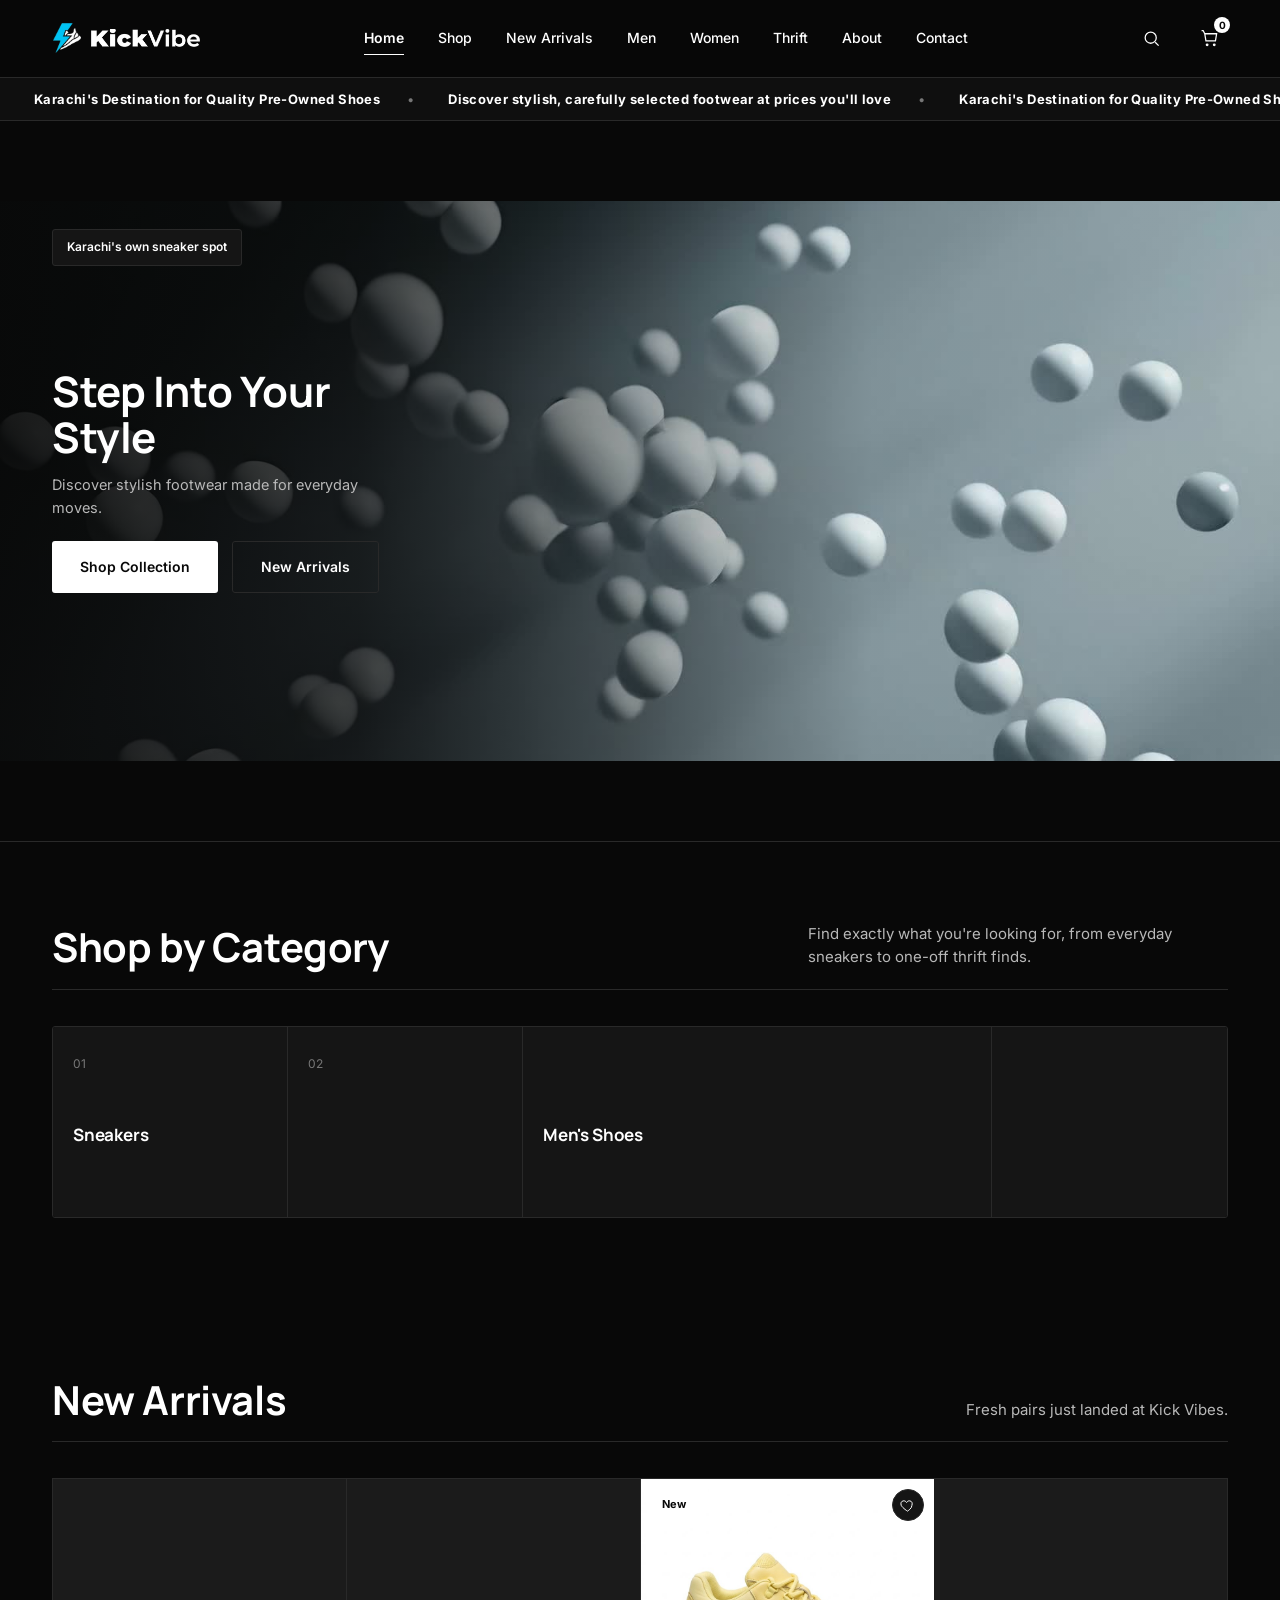
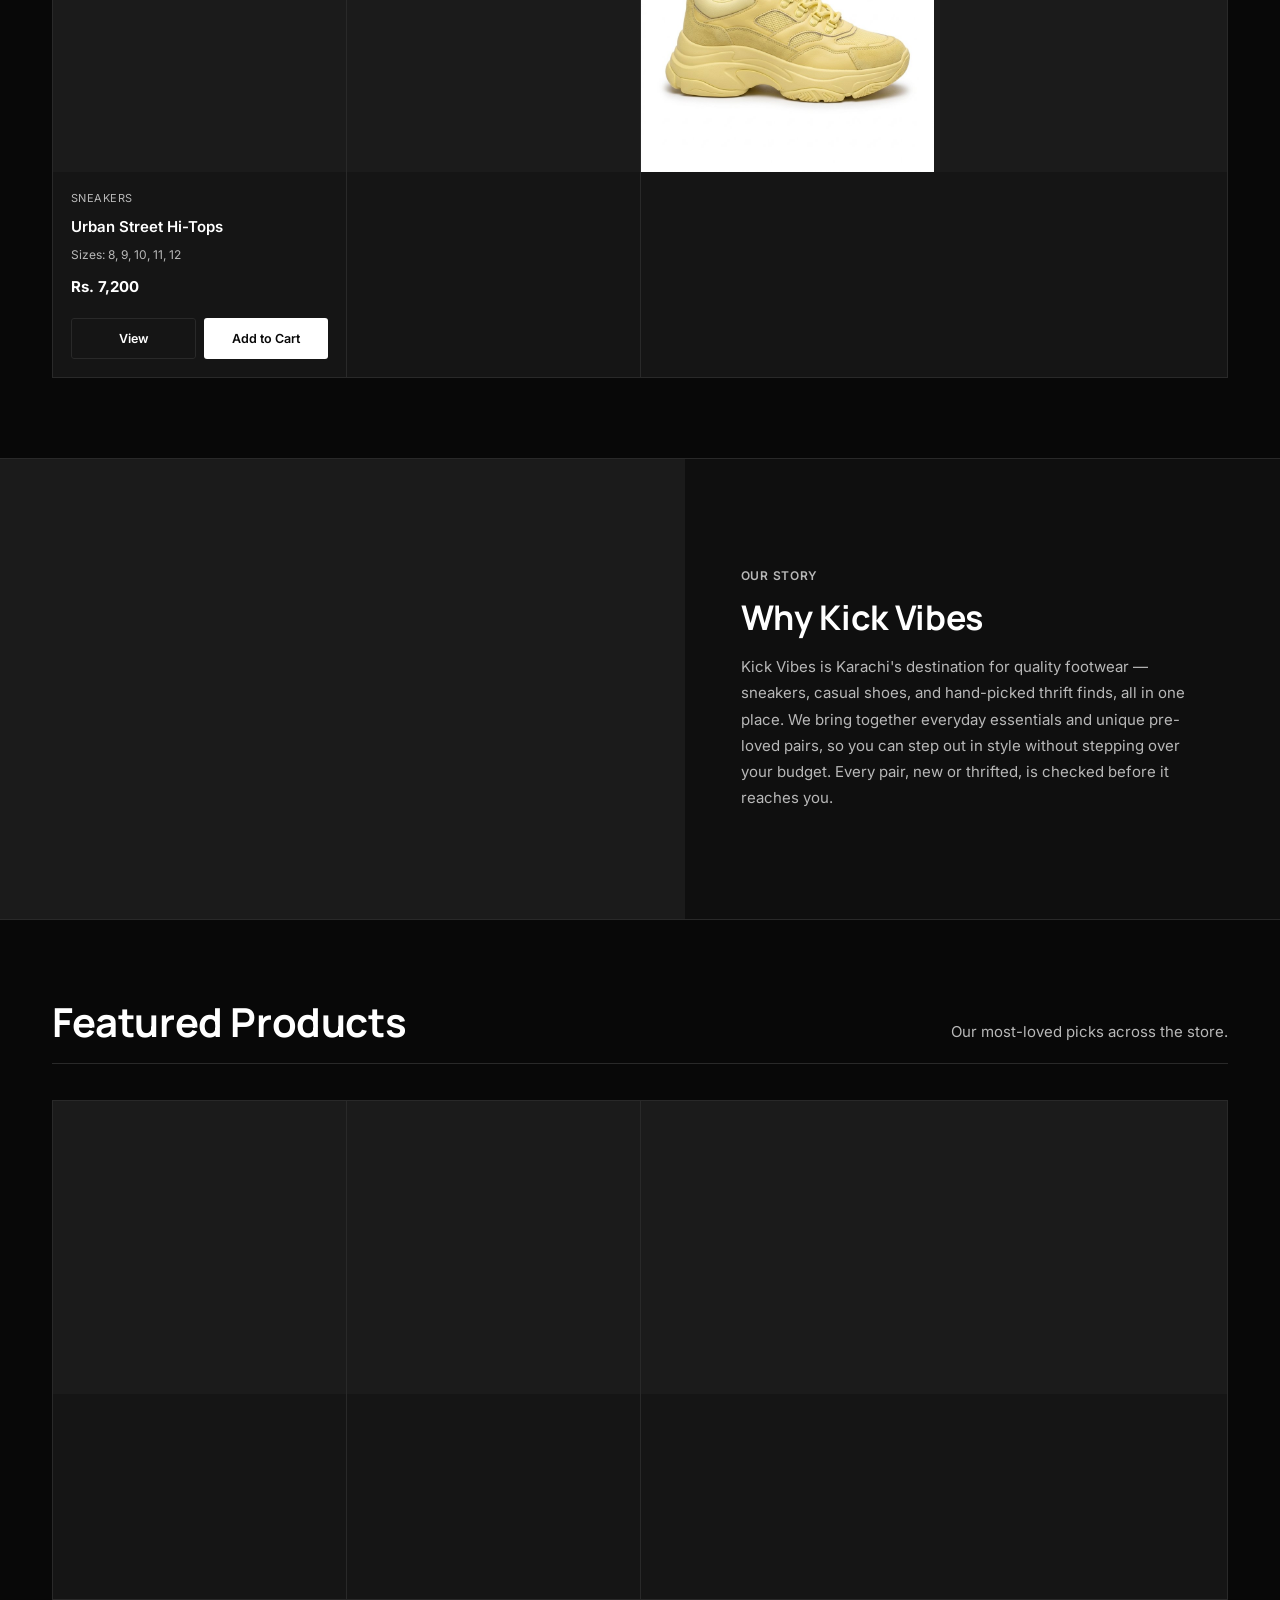
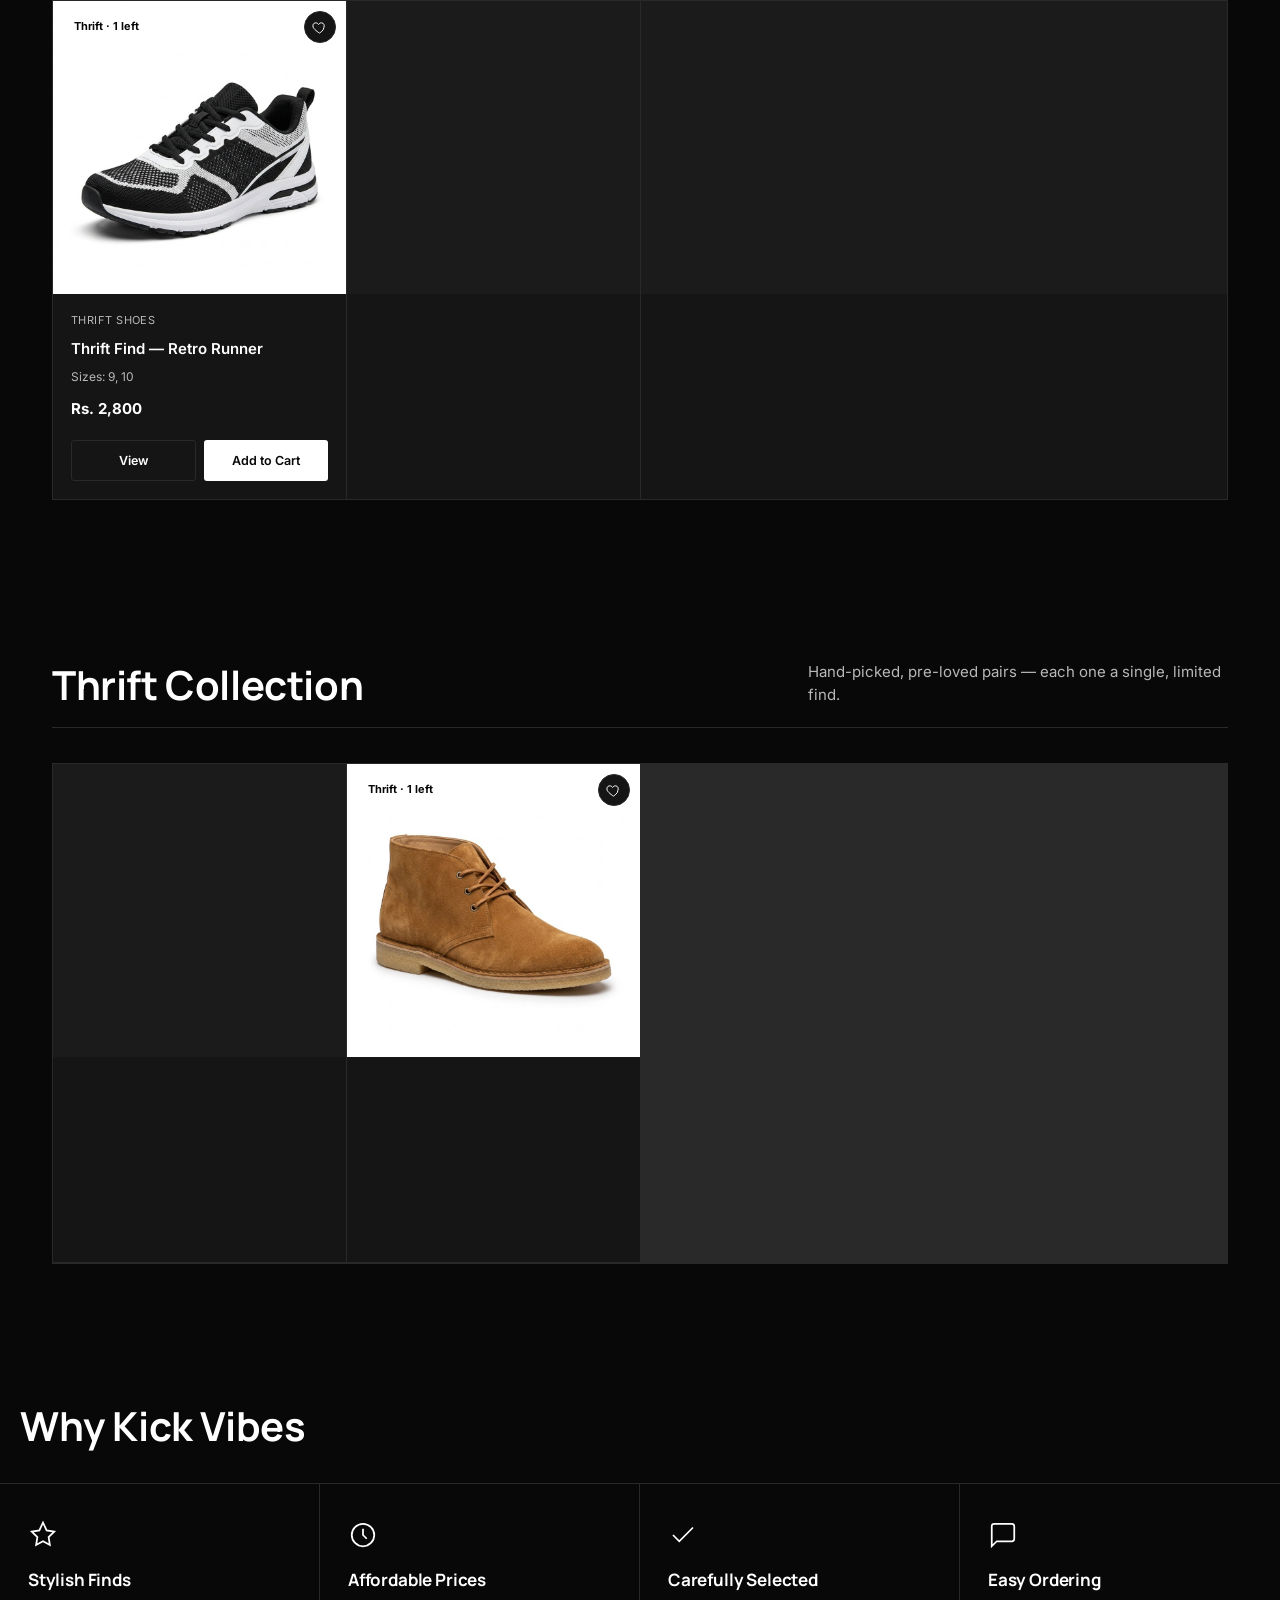
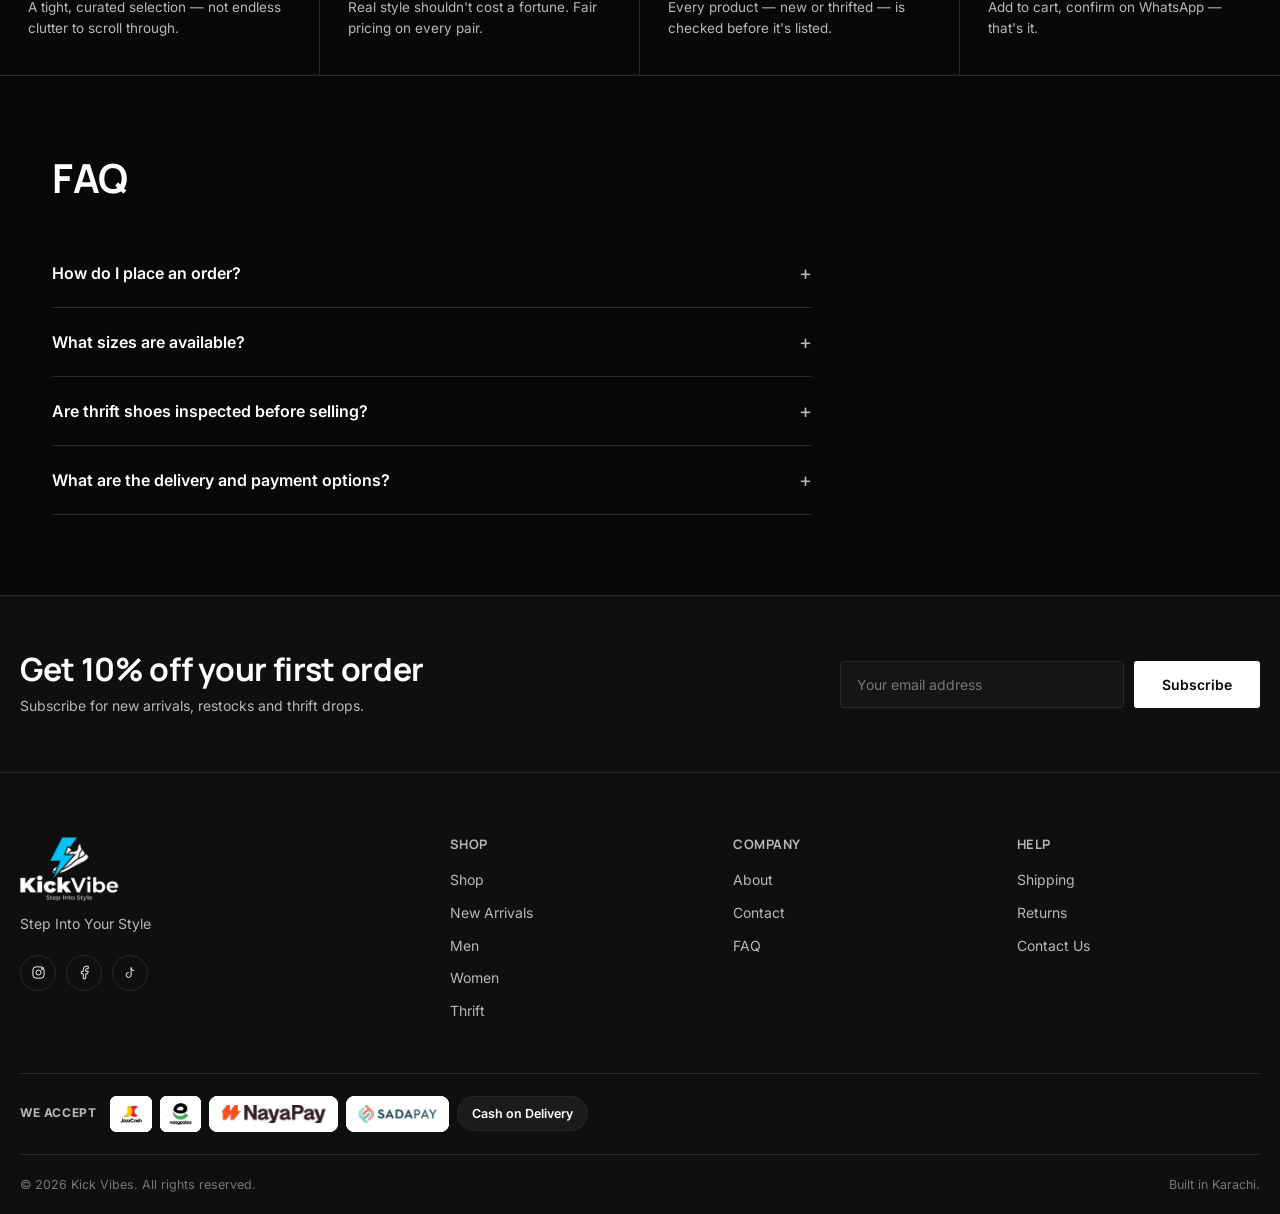
<file: index.html>
<!DOCTYPE html>
<html lang="en">
<head>
<meta charset="UTF-8">
<meta name="viewport" content="width=device-width, initial-scale=1.0">
<title>Kick Vibes — Step Into Your Style</title>
<meta name="description" content="Kick Vibes — sneakers, casual shoes, men's & women's footwear and hand-picked thrift finds.">
<link rel="icon" href="logo-icon.png" type="image/png">
<meta property="og:type" content="website">
<meta property="og:title" content="Kick Vibes — Step Into Your Style">
<meta property="og:description" content="Kick Vibes — sneakers, casual shoes, men's, women's & thrift footwear store in Karachi.">
<meta property="og:image" content="https://kickvibe.pages.dev/og-image.jpg">
<meta property="og:url" content="https://kickvibe.pages.dev/index.html">
<meta name="twitter:card" content="summary_large_image">
<meta name="twitter:title" content="Kick Vibes — Step Into Your Style">
<meta name="twitter:description" content="Kick Vibes — sneakers, casual shoes, men's, women's & thrift footwear store in Karachi.">
<meta name="twitter:image" content="https://kickvibe.pages.dev/og-image.jpg">
<link rel="stylesheet" href="style.css?v=3">
</head>
<body>

<!-- ============ HEADER ============ -->
<header class="site-header">
  <div class="wrap header-inner">
    <a href="index.html" class="logo"><img src="logo-icon.png" alt="Kick Vibe" class="logo-img"><img src="wordmark.png" alt="KickVibe" class="wordmark-img"></a>
    <nav class="main-nav">
      <a href="index.html" class="active">Home</a>
      <a href="shop.html">Shop</a>
      <a href="shop.html?category=New Arrivals">New Arrivals</a>
      <a href="shop.html?category=Men's Shoes">Men</a>
      <a href="shop.html?category=Women's Shoes">Women</a>
      <a href="shop.html?category=Thrift Shoes">Thrift</a>
      <a href="about.html">About</a>
      <a href="contact.html">Contact</a>
    </nav>
    <div class="header-actions">
      <button class="icon-btn" id="searchIcon" aria-label="Search">
        <svg viewBox="0 0 24 24"><circle cx="11" cy="11" r="7"/><line x1="21" y1="21" x2="16.65" y2="16.65"/></svg>
      </button>
      <button class="icon-btn" id="cartIcon" aria-label="Cart">
        <svg viewBox="0 0 24 24"><path d="M6 6h15l-1.5 9h-12z"/><circle cx="9" cy="20" r="1"/><circle cx="18" cy="20" r="1"/><path d="M6 6L4 2H2"/></svg>
        <span class="cart-count">0</span>
      </button>
      <button class="hamburger" id="hamburger" aria-label="Menu"><span></span></button>
    </div>
  </div>
  <div class="search-panel" id="searchPanel">
    <div class="wrap search-panel-inner">
      <input type="text" id="headerSearchInput" placeholder="Search sneakers, casual shoes...">
    </div>
  </div>
</header>

<div class="mobile-nav" id="mobileNav">
  <ul>
    <li><a href="index.html">Home</a></li>
    <li><a href="shop.html">Shop</a></li>
    <li><a href="shop.html?category=New Arrivals">New Arrivals</a></li>
    <li><a href="shop.html?category=Men's Shoes">Men</a></li>
    <li><a href="shop.html?category=Women's Shoes">Women</a></li>
    <li><a href="shop.html?category=Thrift Shoes">Thrift</a></li>
    <li><a href="about.html">About</a></li>
    <li><a href="contact.html">Contact</a></li>
  </ul>
</div>

<!-- ============ PROMO TICKER ============ -->
<div class="promo-ticker">
  <div class="promo-ticker-track">
    <span>Karachi's Destination for Quality Pre-Owned Shoes</span>
    <span>Discover stylish, carefully selected footwear at prices you'll love</span>
    <span>Karachi's Destination for Quality Pre-Owned Shoes</span>
    <span>Discover stylish, carefully selected footwear at prices you'll love</span>
    <span>Karachi's Destination for Quality Pre-Owned Shoes</span>
    <span>Discover stylish, carefully selected footwear at prices you'll love</span>
    <span>Karachi's Destination for Quality Pre-Owned Shoes</span>
    <span>Discover stylish, carefully selected footwear at prices you'll love</span>
    <span>Karachi's Destination for Quality Pre-Owned Shoes</span>
    <span>Discover stylish, carefully selected footwear at prices you'll love</span>
    <span>Karachi's Destination for Quality Pre-Owned Shoes</span>
    <span>Discover stylish, carefully selected footwear at prices you'll love</span>
  </div>
</div>

<!-- ============ HERO ============ -->
<section class="hero">
  <div class="hero-full">
    <!-- REPLACE_ME: swap with your own product video once ready -->
    <video class="hero-video" autoplay muted playsinline poster="hero-video-poster.jpg">
      <source src="hero-video.mp4" type="video/mp4">
    </video>
    <div class="hero-fade"></div>
    <div class="wrap hero-overlay-inner">
      <span class="hero-tag">Karachi's own sneaker spot</span>
      <div class="hero-copy">
        <h1>Step Into Your Style</h1>
        <p class="lead">Discover stylish footwear made for everyday moves.</p>
        <div class="hero-actions">
          <a href="shop.html" class="btn btn-primary">Shop Collection</a>
          <a href="shop.html?category=New Arrivals" class="btn btn-outline">New Arrivals</a>
        </div>
      </div>
    </div>
  </div>
</section>

<!-- ============ SHOP BY CATEGORY ============ -->
<section>
  <div class="wrap">
    <div class="section-head">
      <h2>Shop by Category</h2>
      <p>Find exactly what you're looking for, from everyday sneakers to one-off thrift finds.</p>
    </div>
    <div class="cat-grid">
      <a class="cat-card" href="shop.html?category=Sneakers">
        <span class="cat-num">01</span>
        <h3>Sneakers</h3>
        <span class="cat-arrow">↗</span>
      </a>
      <a class="cat-card" href="shop.html?category=Casual Shoes">
        <span class="cat-num">02</span>
        <h3>Casual Shoes</h3>
        <span class="cat-arrow">↗</span>
      </a>
      <a class="cat-card" href="shop.html?category=Men's Shoes">
        <span class="cat-num">03</span>
        <h3>Men's Shoes</h3>
        <span class="cat-arrow">↗</span>
      </a>
      <a class="cat-card" href="shop.html?category=Women's Shoes">
        <span class="cat-num">04</span>
        <h3>Women's Shoes</h3>
        <span class="cat-arrow">↗</span>
      </a>
      <a class="cat-card" href="shop.html?category=Thrift Shoes">
        <span class="cat-num">05</span>
        <h3>Thrift Shoes</h3>
        <span class="cat-arrow">↗</span>
      </a>
    </div>
  </div>
</section>

<!-- ============ NEW ARRIVALS ============ -->
<section>
  <div class="wrap">
    <div class="section-head">
      <h2>New Arrivals</h2>
      <p>Fresh pairs just landed at Kick Vibes.</p>
    </div>
    <div class="product-grid" id="newArrivalsGrid"></div>
  </div>
</section>

<!-- ============ INTRO VIDEO BANNER ============ -->
<section class="intro-banner">
  <div class="intro-banner-grid">
    <div class="intro-banner-media">
      <video autoplay muted loop playsinline>
        <source src="intro-video.mp4" type="video/mp4">
      </video>
    </div>
    <div class="intro-banner-box">
      <span class="tag">Our Story</span>
      <h2>Why Kick Vibes</h2>
      <p>Kick Vibes is Karachi's destination for quality footwear — sneakers, casual shoes, and hand-picked thrift finds, all in one place. We bring together everyday essentials and unique pre-loved pairs, so you can step out in style without stepping over your budget. Every pair, new or thrifted, is checked before it reaches you.</p>
    </div>
  </div>
</section>

<!-- ============ FEATURED PRODUCTS ============ -->
<section>
  <div class="wrap">
    <div class="section-head">
      <h2>Featured Products</h2>
      <p>Our most-loved picks across the store.</p>
    </div>
    <div class="product-grid" id="featuredGrid"></div>
  </div>
</section>

<!-- ============ THRIFT COLLECTION ============ -->
<section>
  <div class="wrap">
    <div class="section-head">
      <h2>Thrift Collection</h2>
      <p>Hand-picked, pre-loved pairs — each one a single, limited find.</p>
    </div>
    <div class="product-grid" id="thriftGrid"></div>
  </div>
</section>

<!-- ============ WHY KICK VIBES ============ -->
<section style="padding:0;">
  <div class="wrap" style="padding:0;">
    <div class="section-head wrap" style="border-bottom:none;padding:60px 0 0;">
      <h2>Why Kick Vibes</h2>
    </div>
  </div>
  <div class="features">
    <div class="feature">
      <svg class="feature-icon" viewBox="0 0 24 24"><path d="M12 2l2.9 6.3L21 9.3l-4.5 4.4 1 6.3L12 17l-5.5 3 1-6.3L3 9.3l6.1-1z"/></svg>
      <h3>Stylish Finds</h3>
      <p>A tight, curated selection — not endless clutter to scroll through.</p>
    </div>
    <div class="feature">
      <svg class="feature-icon" viewBox="0 0 24 24"><circle cx="12" cy="12" r="9"/><path d="M12 7v5l3 3"/></svg>
      <h3>Affordable Prices</h3>
      <p>Real style shouldn't cost a fortune. Fair pricing on every pair.</p>
    </div>
    <div class="feature">
      <svg class="feature-icon" viewBox="0 0 24 24"><path d="M20 6L9 17l-5-5"/></svg>
      <h3>Carefully Selected</h3>
      <p>Every product — new or thrifted — is checked before it's listed.</p>
    </div>
    <div class="feature">
      <svg class="feature-icon" viewBox="0 0 24 24"><path d="M21 15a2 2 0 01-2 2H7l-4 4V5a2 2 0 012-2h14a2 2 0 012 2z"/></svg>
      <h3>Easy Ordering</h3>
      <p>Add to cart, confirm on WhatsApp — that's it.</p>
    </div>
  </div>
</section>

<!-- ============ FAQ ============ -->
<section>
  <div class="wrap">
    <div class="section-head" style="border-bottom:none;margin-bottom:20px;">
      <h2>FAQ</h2>
    </div>
    <div class="faq-list">
      <div class="faq-item">
        <button class="faq-q">How do I place an order? <span class="plus">+</span></button>
        <div class="faq-a"><p>Add your chosen items to the cart, then tap "Order on WhatsApp" — your order details are sent to us automatically to confirm and arrange delivery.</p></div>
      </div>
      <div class="faq-item">
        <button class="faq-q">What sizes are available? <span class="plus">+</span></button>
        <div class="faq-a"><p>Each product page lists the exact sizes currently in stock for that pair. Thrift items are one-off, so sizing is limited to what's shown.</p></div>
      </div>
      <div class="faq-item">
        <button class="faq-q">Are thrift shoes inspected before selling? <span class="plus">+</span></button>
        <div class="faq-a"><p>Yes — every thrift pair is checked for condition and cleaned before it's listed on the site.</p></div>
      </div>
      <div class="faq-item">
        <button class="faq-q">What are the delivery and payment options? <span class="plus">+</span></button>
        <div class="faq-a"><p>Delivery and payment details are confirmed directly over WhatsApp once you place your order. <!-- REPLACE_ME: add your real shipping/payment policy here --></p></div>
      </div>
    </div>
  </div>
</section>

<!-- ============ NEWSLETTER ============ -->
<section class="newsletter" style="padding:0;">
  <div class="wrap newsletter-inner">
    <div>
      <h2>Get 10% off your first order</h2>
      <p>Subscribe for new arrivals, restocks and thrift drops.</p>
    </div>
    <form class="newsletter-form" id="newsletterForm">
      <input type="email" placeholder="Your email address" required>
      <button type="submit" class="btn btn-primary">Subscribe</button>
    </form>
  </div>
</section>

<!-- ============ FOOTER ============ -->
<footer class="site-footer">
  <div class="wrap footer-grid">
    <div class="footer-brand">
      <div class="logo"><img src="logo.png" alt="Kick Vibe" class="footer-logo-img"></div>
      <p class="tag">Step Into Your Style</p>
      <div class="footer-social">
        <a href="https://www.instagram.com/kickvibes.pk/?hl=en" target="_blank" aria-label="Instagram"><svg viewBox="0 0 24 24"><rect x="3" y="3" width="18" height="18" rx="5"/><circle cx="12" cy="12" r="4"/><circle cx="17.5" cy="6.5" r="1"/></svg></a>
        <a href="https://www.facebook.com/KickVibePK/" target="_blank" aria-label="Facebook"><svg viewBox="0 0 24 24"><path d="M18 2h-3a5 5 0 00-5 5v3H7v4h3v8h4v-8h3l1-4h-4V7a1 1 0 011-1h3z"/></svg></a>
        <a href="https://tiktok.com/@kickvibe.pk" target="_blank" aria-label="TikTok"><svg viewBox="0 0 24 24"><path d="M9 12a4 4 0 104 4V4a5 5 0 005 5"/></svg></a>
      </div>
    </div>
    <div class="footer-col">
      <h4>Shop</h4>
      <ul>
        <li><a href="shop.html">Shop</a></li>
        <li><a href="shop.html?category=New Arrivals">New Arrivals</a></li>
        <li><a href="shop.html?category=Men's Shoes">Men</a></li>
        <li><a href="shop.html?category=Women's Shoes">Women</a></li>
        <li><a href="shop.html?category=Thrift Shoes">Thrift</a></li>
      </ul>
    </div>
    <div class="footer-col">
      <h4>Company</h4>
      <ul>
        <li><a href="about.html">About</a></li>
        <li><a href="contact.html">Contact</a></li>
        <li><a href="index.html#faq">FAQ</a></li>
      </ul>
    </div>
    <div class="footer-col">
      <h4>Help</h4>
      <ul>
        <li><a href="contact.html">Shipping</a></li>
        <li><a href="contact.html">Returns</a></li>
        <li><a href="contact.html">Contact Us</a></li>
      </ul>
    </div>
  </div>
  <div class="wrap payment-methods">
    <span class="payment-methods-label">We Accept</span>
    <div class="payment-badges">
      <img src="pay-jazzcash.png" alt="JazzCash" class="payment-badge-img">
      <img src="pay-easypaisa.png" alt="Easypaisa" class="payment-badge-img">
      <img src="pay-nayapay.png" alt="NayaPay" class="payment-badge-img">
      <img src="pay-sadapay.png" alt="SadaPay" class="payment-badge-img">
      <span class="payment-badge">Cash on Delivery</span>
    </div>
  </div>
  <div class="wrap footer-bottom">
    <span>© 2026 Kick Vibes. All rights reserved.</span>
    <span>Built in Karachi.</span>
  </div>
</footer>

<!-- ============ CART DRAWER ============ -->
<div class="overlay" id="cartOverlay"></div>
<div class="cart-drawer" id="cartDrawer">
  <div class="cart-head">
    <h3>Your Cart (<span id="cartItemCount">0</span>)</h3>
    <button class="cart-close" id="cartCloseBtn">&times;</button>
  </div>
  <div class="cart-items" id="cartItems"></div>
  <div class="cart-foot">
    <div class="cart-subtotal-row"><span>Subtotal</span><strong id="cartSubtotal">Rs. 0</strong></div>
    <a href="#" id="cartWhatsappBtn" target="_blank" class="btn btn-primary btn-block">Order on WhatsApp</a>
    <button class="btn btn-outline btn-block" style="margin-top:10px;" id="continueShoppingBtn" onclick="closeCart()">Continue Shopping</button>
  </div>
</div>

<div class="toast" id="toast"></div>

<script src="script.js"></script>
</body>
</html>
</file>
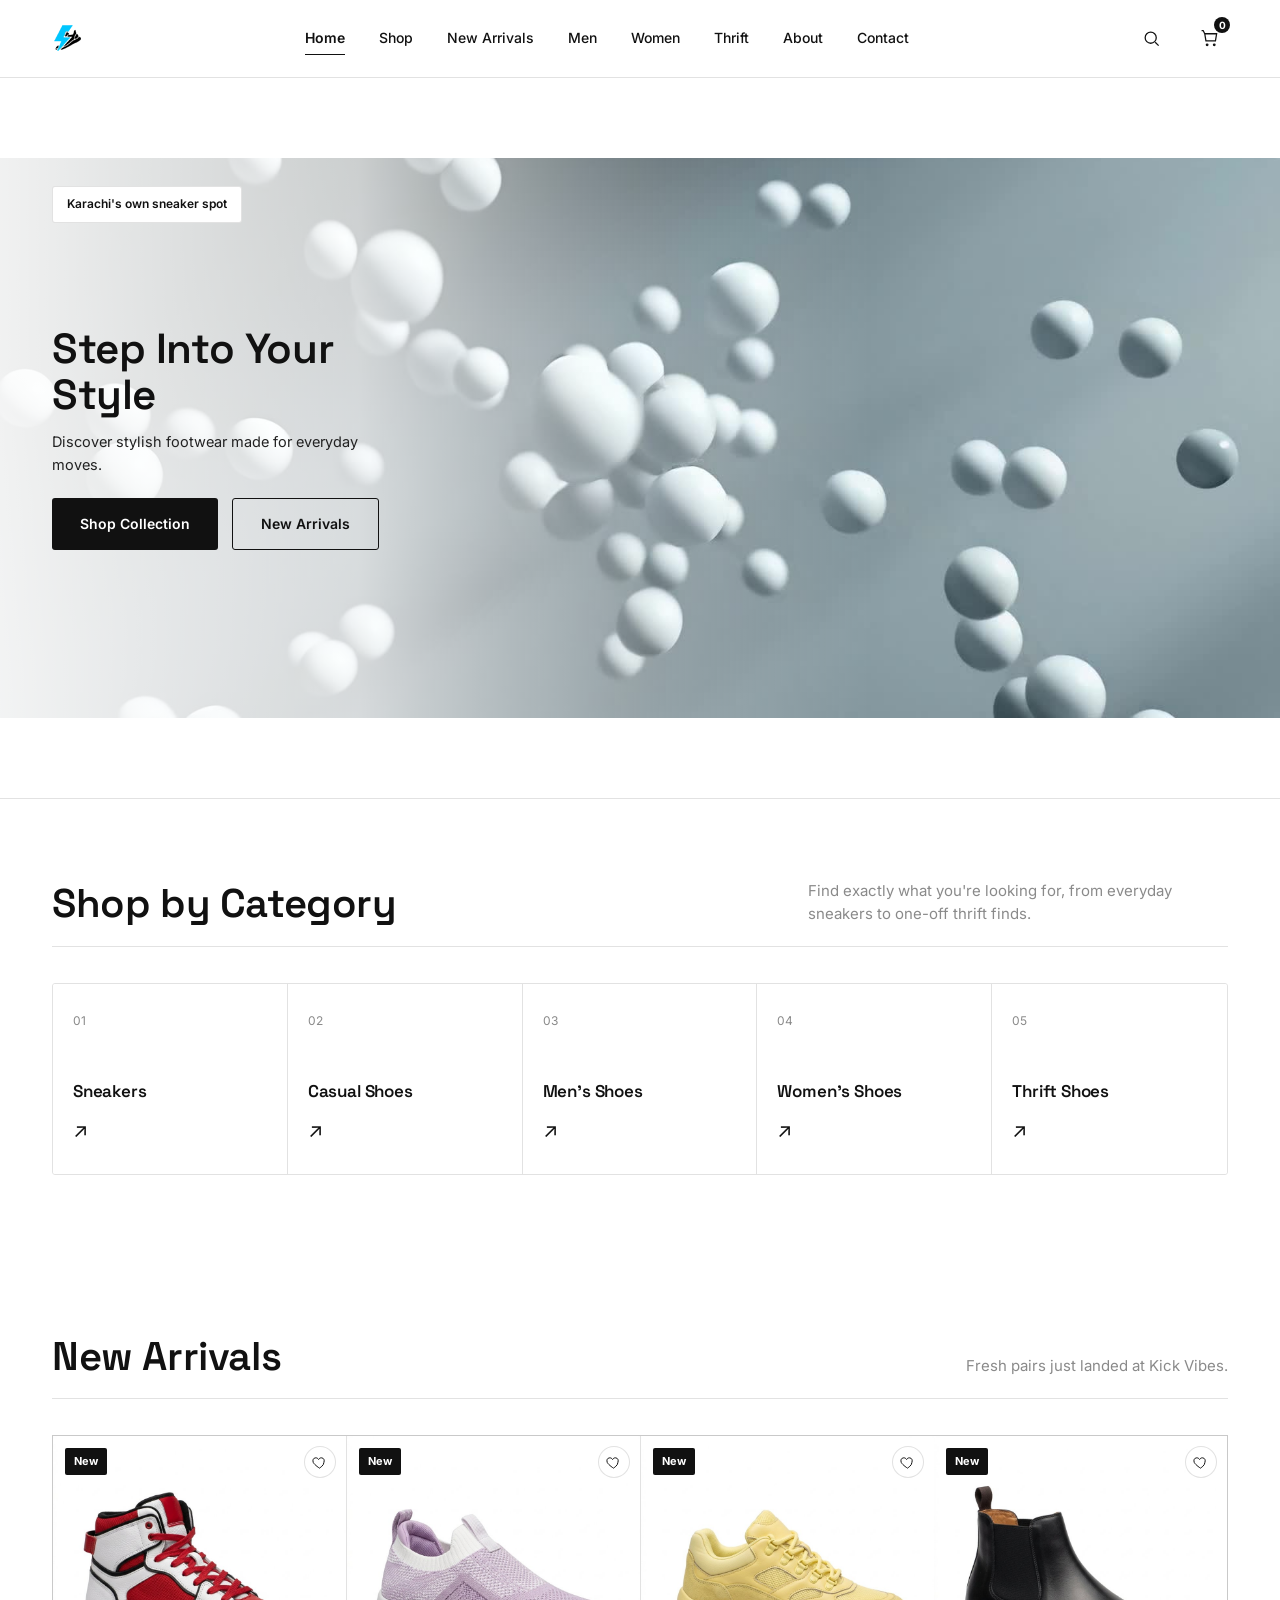
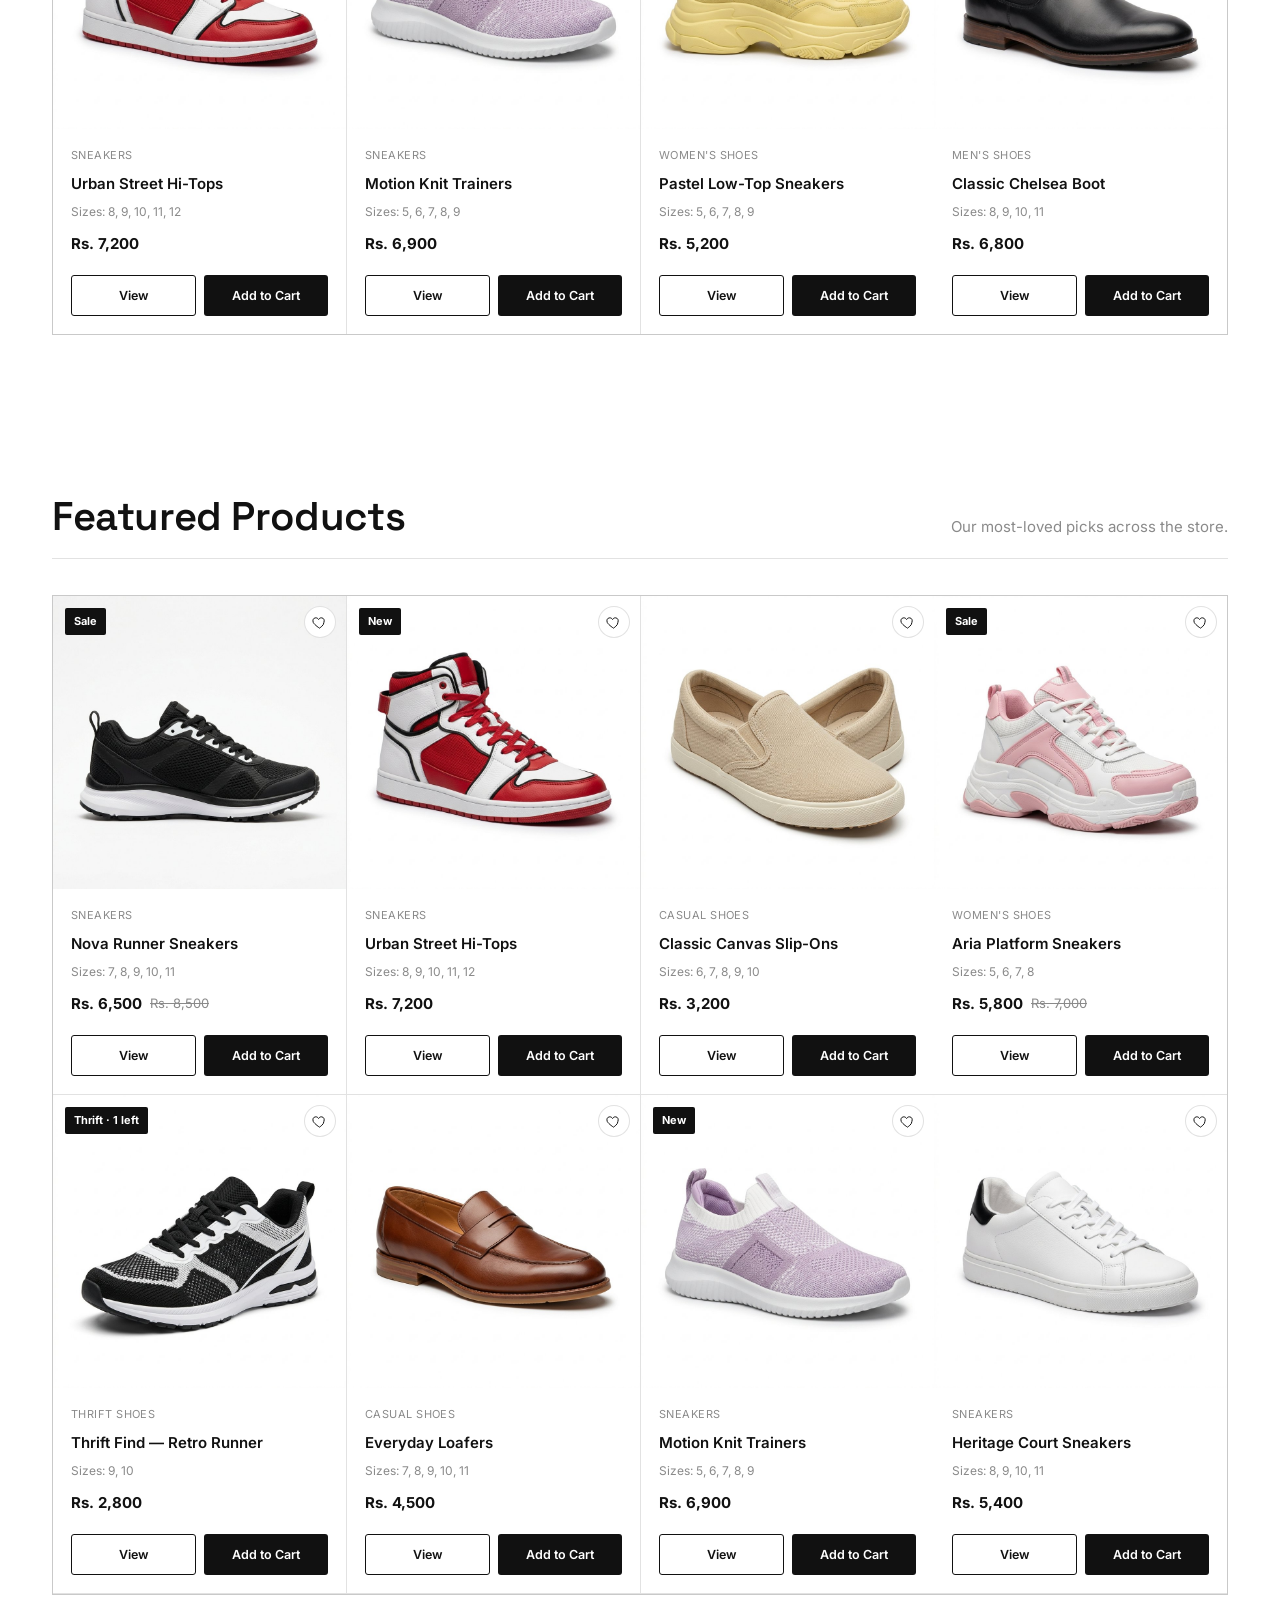
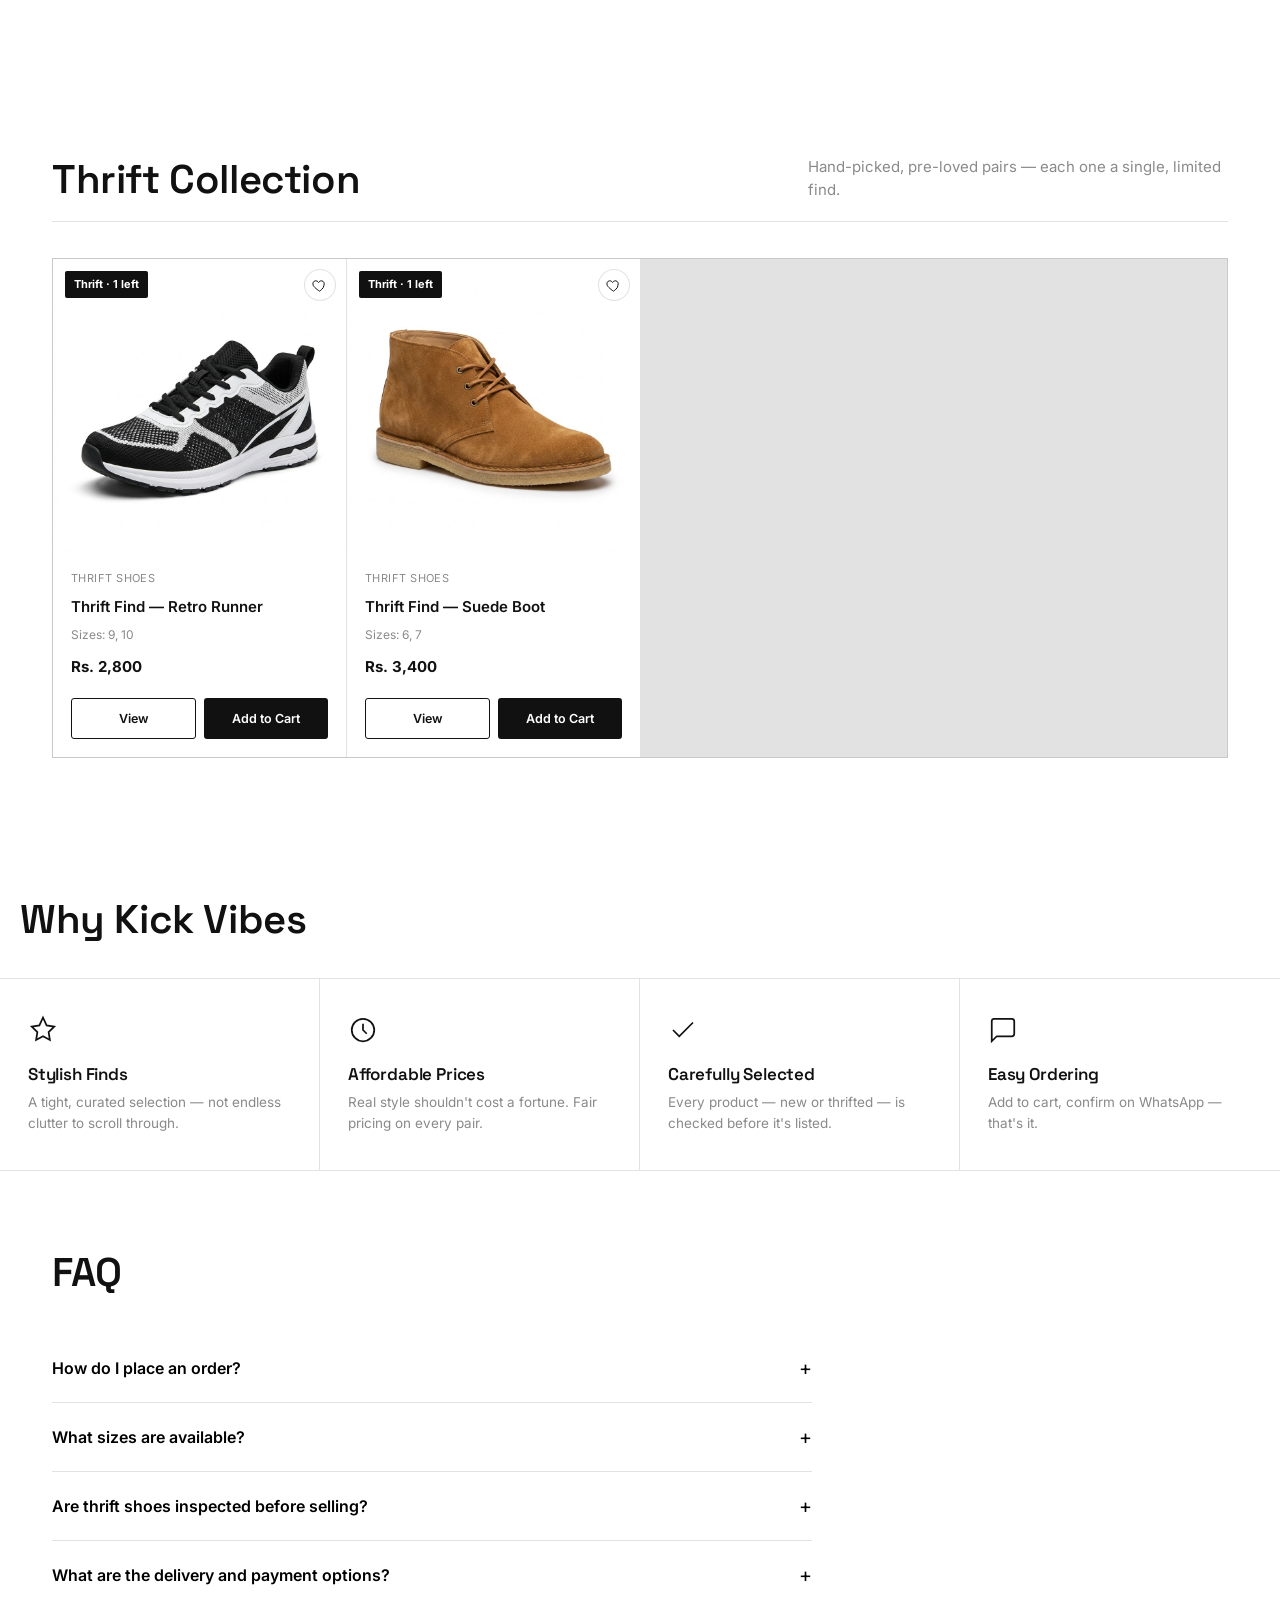
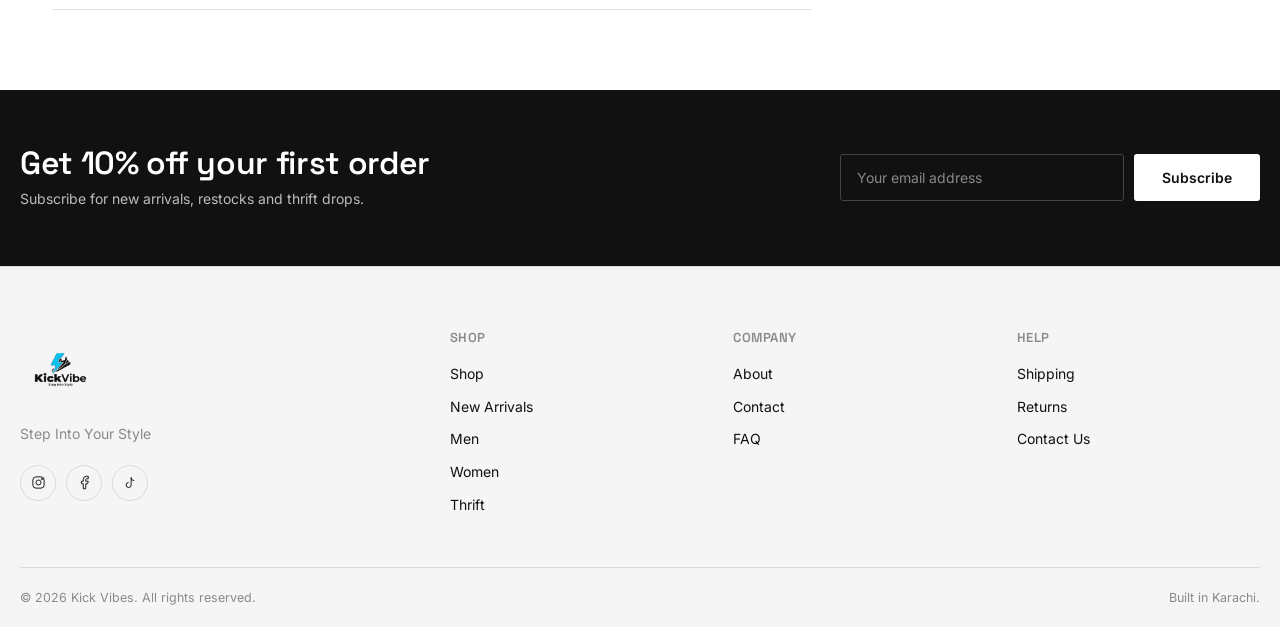
<file: kickvibes 1/kickvibe-website/kickvibe-website/index.html>
<!DOCTYPE html>
<html lang="en">
<head>
<meta charset="UTF-8">
<meta name="viewport" content="width=device-width, initial-scale=1.0">
<title>Kick Vibes — Step Into Your Style</title>
<meta name="description" content="Kick Vibes — sneakers, casual shoes, men's & women's footwear and hand-picked thrift finds.">
<link rel="icon" href="logo-icon.png" type="image/png">
<link rel="stylesheet" href="style.css?v=3">
</head>
<body>

<!-- ============ HEADER ============ -->
<header class="site-header">
  <div class="wrap header-inner">
    <a href="index.html" class="logo"><img src="logo-icon.png" alt="Kick Vibe" class="logo-img"></a>
    <nav class="main-nav">
      <a href="index.html" class="active">Home</a>
      <a href="shop.html">Shop</a>
      <a href="shop.html?category=New Arrivals">New Arrivals</a>
      <a href="shop.html?category=Men's Shoes">Men</a>
      <a href="shop.html?category=Women's Shoes">Women</a>
      <a href="shop.html?category=Thrift Shoes">Thrift</a>
      <a href="about.html">About</a>
      <a href="contact.html">Contact</a>
    </nav>
    <div class="header-actions">
      <button class="icon-btn" id="searchIcon" aria-label="Search">
        <svg viewBox="0 0 24 24"><circle cx="11" cy="11" r="7"/><line x1="21" y1="21" x2="16.65" y2="16.65"/></svg>
      </button>
      <button class="icon-btn" id="cartIcon" aria-label="Cart">
        <svg viewBox="0 0 24 24"><path d="M6 6h15l-1.5 9h-12z"/><circle cx="9" cy="20" r="1"/><circle cx="18" cy="20" r="1"/><path d="M6 6L4 2H2"/></svg>
        <span class="cart-count">0</span>
      </button>
      <button class="hamburger" id="hamburger" aria-label="Menu"><span></span></button>
    </div>
  </div>
  <div class="search-panel" id="searchPanel">
    <div class="wrap search-panel-inner">
      <input type="text" id="headerSearchInput" placeholder="Search sneakers, casual shoes...">
    </div>
  </div>
</header>

<div class="mobile-nav" id="mobileNav">
  <ul>
    <li><a href="index.html">Home</a></li>
    <li><a href="shop.html">Shop</a></li>
    <li><a href="shop.html?category=New Arrivals">New Arrivals</a></li>
    <li><a href="shop.html?category=Men's Shoes">Men</a></li>
    <li><a href="shop.html?category=Women's Shoes">Women</a></li>
    <li><a href="shop.html?category=Thrift Shoes">Thrift</a></li>
    <li><a href="about.html">About</a></li>
    <li><a href="contact.html">Contact</a></li>
  </ul>
</div>

<!-- ============ HERO ============ -->
<section class="hero">
  <div class="hero-full">
    <!-- REPLACE_ME: swap with your own product video once ready -->
    <video class="hero-video" autoplay muted loop playsinline poster="hero-video-poster.jpg">
      <source src="hero-video.mp4" type="video/mp4">
    </video>
    <div class="hero-fade"></div>
    <div class="wrap hero-overlay-inner">
      <span class="hero-tag">Karachi's own sneaker spot</span>
      <div class="hero-copy">
        <h1>Step Into Your Style</h1>
        <p class="lead">Discover stylish footwear made for everyday moves.</p>
        <div class="hero-actions">
          <a href="shop.html" class="btn btn-primary">Shop Collection</a>
          <a href="shop.html?category=New Arrivals" class="btn btn-outline">New Arrivals</a>
        </div>
      </div>
    </div>
  </div>
</section>

<!-- ============ SHOP BY CATEGORY ============ -->
<section>
  <div class="wrap">
    <div class="section-head">
      <h2>Shop by Category</h2>
      <p>Find exactly what you're looking for, from everyday sneakers to one-off thrift finds.</p>
    </div>
    <div class="cat-grid">
      <a class="cat-card" href="shop.html?category=Sneakers">
        <span class="cat-num">01</span>
        <h3>Sneakers</h3>
        <span class="cat-arrow">↗</span>
      </a>
      <a class="cat-card" href="shop.html?category=Casual Shoes">
        <span class="cat-num">02</span>
        <h3>Casual Shoes</h3>
        <span class="cat-arrow">↗</span>
      </a>
      <a class="cat-card" href="shop.html?category=Men's Shoes">
        <span class="cat-num">03</span>
        <h3>Men's Shoes</h3>
        <span class="cat-arrow">↗</span>
      </a>
      <a class="cat-card" href="shop.html?category=Women's Shoes">
        <span class="cat-num">04</span>
        <h3>Women's Shoes</h3>
        <span class="cat-arrow">↗</span>
      </a>
      <a class="cat-card" href="shop.html?category=Thrift Shoes">
        <span class="cat-num">05</span>
        <h3>Thrift Shoes</h3>
        <span class="cat-arrow">↗</span>
      </a>
    </div>
  </div>
</section>

<!-- ============ NEW ARRIVALS ============ -->
<section>
  <div class="wrap">
    <div class="section-head">
      <h2>New Arrivals</h2>
      <p>Fresh pairs just landed at Kick Vibes.</p>
    </div>
    <div class="product-grid" id="newArrivalsGrid"></div>
  </div>
</section>

<!-- ============ FEATURED PRODUCTS ============ -->
<section>
  <div class="wrap">
    <div class="section-head">
      <h2>Featured Products</h2>
      <p>Our most-loved picks across the store.</p>
    </div>
    <div class="product-grid" id="featuredGrid"></div>
  </div>
</section>

<!-- ============ THRIFT COLLECTION ============ -->
<section>
  <div class="wrap">
    <div class="section-head">
      <h2>Thrift Collection</h2>
      <p>Hand-picked, pre-loved pairs — each one a single, limited find.</p>
    </div>
    <div class="product-grid" id="thriftGrid"></div>
  </div>
</section>

<!-- ============ WHY KICK VIBES ============ -->
<section style="padding:0;">
  <div class="wrap" style="padding:0;">
    <div class="section-head wrap" style="border-bottom:none;padding:60px 0 0;">
      <h2>Why Kick Vibes</h2>
    </div>
  </div>
  <div class="features">
    <div class="feature">
      <svg class="feature-icon" viewBox="0 0 24 24"><path d="M12 2l2.9 6.3L21 9.3l-4.5 4.4 1 6.3L12 17l-5.5 3 1-6.3L3 9.3l6.1-1z"/></svg>
      <h3>Stylish Finds</h3>
      <p>A tight, curated selection — not endless clutter to scroll through.</p>
    </div>
    <div class="feature">
      <svg class="feature-icon" viewBox="0 0 24 24"><circle cx="12" cy="12" r="9"/><path d="M12 7v5l3 3"/></svg>
      <h3>Affordable Prices</h3>
      <p>Real style shouldn't cost a fortune. Fair pricing on every pair.</p>
    </div>
    <div class="feature">
      <svg class="feature-icon" viewBox="0 0 24 24"><path d="M20 6L9 17l-5-5"/></svg>
      <h3>Carefully Selected</h3>
      <p>Every product — new or thrifted — is checked before it's listed.</p>
    </div>
    <div class="feature">
      <svg class="feature-icon" viewBox="0 0 24 24"><path d="M21 15a2 2 0 01-2 2H7l-4 4V5a2 2 0 012-2h14a2 2 0 012 2z"/></svg>
      <h3>Easy Ordering</h3>
      <p>Add to cart, confirm on WhatsApp — that's it.</p>
    </div>
  </div>
</section>

  </div>
</section>

<!-- ============ FAQ ============ -->
<section>
  <div class="wrap">
    <div class="section-head" style="border-bottom:none;margin-bottom:20px;">
      <h2>FAQ</h2>
    </div>
    <div class="faq-list">
      <div class="faq-item">
        <button class="faq-q">How do I place an order? <span class="plus">+</span></button>
        <div class="faq-a"><p>Add your chosen items to the cart, then tap "Order on WhatsApp" — your order details are sent to us automatically to confirm and arrange delivery.</p></div>
      </div>
      <div class="faq-item">
        <button class="faq-q">What sizes are available? <span class="plus">+</span></button>
        <div class="faq-a"><p>Each product page lists the exact sizes currently in stock for that pair. Thrift items are one-off, so sizing is limited to what's shown.</p></div>
      </div>
      <div class="faq-item">
        <button class="faq-q">Are thrift shoes inspected before selling? <span class="plus">+</span></button>
        <div class="faq-a"><p>Yes — every thrift pair is checked for condition and cleaned before it's listed on the site.</p></div>
      </div>
      <div class="faq-item">
        <button class="faq-q">What are the delivery and payment options? <span class="plus">+</span></button>
        <div class="faq-a"><p>Delivery and payment details are confirmed directly over WhatsApp once you place your order. <!-- REPLACE_ME: add your real shipping/payment policy here --></p></div>
      </div>
    </div>
  </div>
</section>

<!-- ============ NEWSLETTER ============ -->
<section class="newsletter" style="padding:0;">
  <div class="wrap newsletter-inner">
    <div>
      <h2>Get 10% off your first order</h2>
      <p>Subscribe for new arrivals, restocks and thrift drops.</p>
    </div>
    <form class="newsletter-form" id="newsletterForm">
      <input type="email" placeholder="Your email address" required>
      <button type="submit" class="btn btn-primary">Subscribe</button>
    </form>
  </div>
</section>

<!-- ============ FOOTER ============ -->
<footer class="site-footer">
  <div class="wrap footer-grid">
    <div class="footer-brand">
      <div class="logo"><img src="logo.png" alt="Kick Vibe" class="footer-logo-img"></div>
      <p class="tag">Step Into Your Style</p>
      <div class="footer-social">
        <!-- REPLACE_ME: confirm/update social links -->
        <a href="https://www.instagram.com/kickvibes.pk/?hl=en" target="_blank" aria-label="Instagram"><svg viewBox="0 0 24 24"><rect x="3" y="3" width="18" height="18" rx="5"/><circle cx="12" cy="12" r="4"/><circle cx="17.5" cy="6.5" r="1"/></svg></a>
        <a href="https://www.facebook.com/KickVibePK/" target="_blank" aria-label="Facebook"><svg viewBox="0 0 24 24"><path d="M18 2h-3a5 5 0 00-5 5v3H7v4h3v8h4v-8h3l1-4h-4V7a1 1 0 011-1h3z"/></svg></a>
        <a href="https://tiktok.com/@kickvibe.pk" target="_blank" aria-label="TikTok"><svg viewBox="0 0 24 24"><path d="M9 12a4 4 0 104 4V4a5 5 0 005 5"/></svg></a>
      </div>
    </div>
    <div class="footer-col">
      <h4>Shop</h4>
      <ul>
        <li><a href="shop.html">Shop</a></li>
        <li><a href="shop.html?category=New Arrivals">New Arrivals</a></li>
        <li><a href="shop.html?category=Men's Shoes">Men</a></li>
        <li><a href="shop.html?category=Women's Shoes">Women</a></li>
        <li><a href="shop.html?category=Thrift Shoes">Thrift</a></li>
      </ul>
    </div>
    <div class="footer-col">
      <h4>Company</h4>
      <ul>
        <li><a href="about.html">About</a></li>
        <li><a href="contact.html">Contact</a></li>
        <li><a href="index.html#faq">FAQ</a></li>
      </ul>
    </div>
    <div class="footer-col">
      <h4>Help</h4>
      <ul>
        <li><a href="contact.html">Shipping</a></li>
        <li><a href="contact.html">Returns</a></li>
        <li><a href="contact.html">Contact Us</a></li>
      </ul>
    </div>
  </div>
  <div class="wrap footer-bottom">
    <span>© 2026 Kick Vibes. All rights reserved.</span>
    <span>Built in Karachi.</span>
  </div>
</footer>

<!-- ============ CART DRAWER ============ -->
<div class="overlay" id="cartOverlay"></div>
<div class="cart-drawer" id="cartDrawer">
  <div class="cart-head">
    <h3>Your Cart (<span id="cartItemCount">0</span>)</h3>
    <button class="cart-close" id="cartCloseBtn">&times;</button>
  </div>
  <div class="cart-items" id="cartItems"></div>
  <div class="cart-foot">
    <div class="cart-subtotal-row"><span>Subtotal</span><strong id="cartSubtotal">Rs. 0</strong></div>
    <a href="#" id="cartWhatsappBtn" target="_blank" class="btn btn-primary btn-block">Order on WhatsApp</a>
    <button class="btn btn-outline btn-block" style="margin-top:10px;" id="continueShoppingBtn" onclick="closeCart()">Continue Shopping</button>
  </div>
</div>

<div class="toast" id="toast"></div>

<script src="script.js"></script>
</body>
</html>
</file>
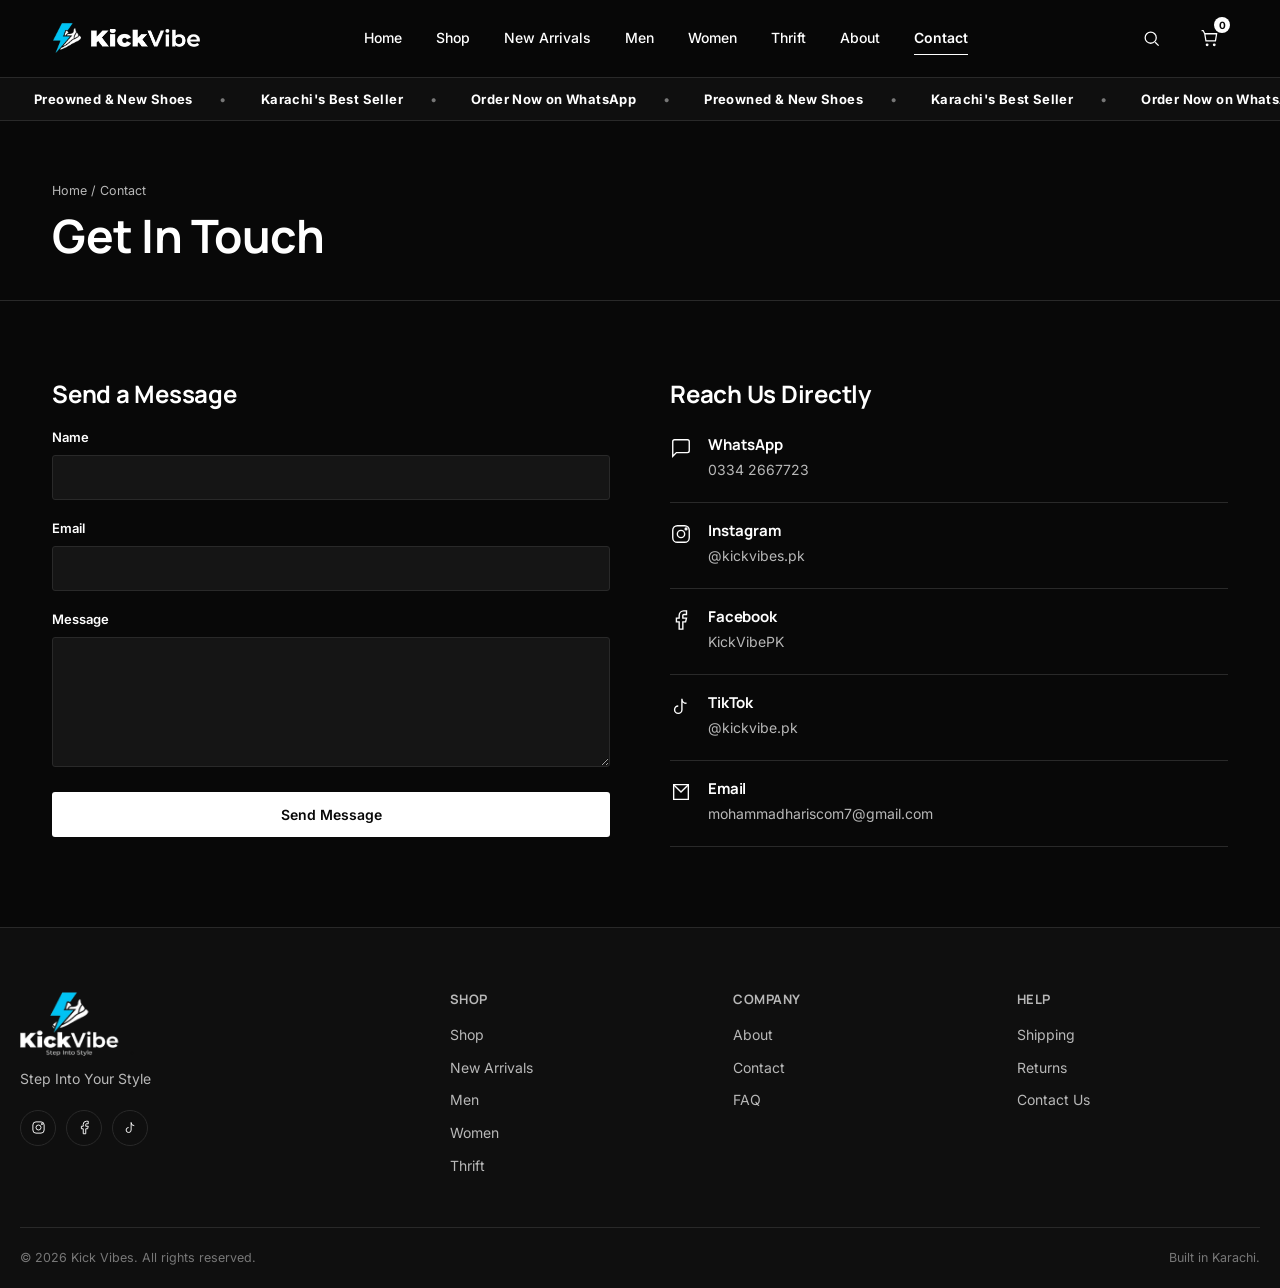
<file: contact.html>
<!DOCTYPE html>
<html lang="en">
<head>
<meta charset="UTF-8">
<meta name="viewport" content="width=device-width, initial-scale=1.0">
<title>Contact — Kick Vibes</title>
<meta name="description" content="Get in touch with Kick Vibes — reach us on WhatsApp, Instagram, or send a message directly.">
<link rel="icon" href="logo-icon.png" type="image/png">
<meta property="og:type" content="website">
<meta property="og:title" content="Contact — Kick Vibes">
<meta property="og:description" content="Get in touch with Kick Vibes — reach us on WhatsApp, Instagram, or send a message.">
<meta property="og:image" content="https://kickvibe.pages.dev/og-image.jpg">
<meta property="og:url" content="https://kickvibe.pages.dev/contact.html">
<meta name="twitter:card" content="summary_large_image">
<meta name="twitter:title" content="Contact — Kick Vibes">
<meta name="twitter:description" content="Get in touch with Kick Vibes — reach us on WhatsApp, Instagram, or send a message.">
<meta name="twitter:image" content="https://kickvibe.pages.dev/og-image.jpg">
<link rel="stylesheet" href="style.css?v=3">
</head>
<body>

<header class="site-header">
  <div class="wrap header-inner">
    <a href="index.html" class="logo"><img src="logo-icon.png" alt="Kick Vibe" class="logo-img"><img src="wordmark.png" alt="KickVibe" class="wordmark-img"></a>
    <nav class="main-nav">
      <a href="index.html">Home</a>
      <a href="shop.html">Shop</a>
      <a href="shop.html?category=New Arrivals">New Arrivals</a>
      <a href="shop.html?category=Men's Shoes">Men</a>
      <a href="shop.html?category=Women's Shoes">Women</a>
      <a href="shop.html?category=Thrift Shoes">Thrift</a>
      <a href="about.html">About</a>
      <a href="contact.html" class="active">Contact</a>
    </nav>
    <div class="header-actions">
      <button class="icon-btn" id="searchIcon" aria-label="Search">
        <svg viewBox="0 0 24 24"><circle cx="11" cy="11" r="7"/><line x1="21" y1="21" x2="16.65" y2="16.65"/></svg>
      </button>
      <button class="icon-btn" id="cartIcon" aria-label="Cart">
        <svg viewBox="0 0 24 24"><path d="M6 6h15l-1.5 9h-12z"/><circle cx="9" cy="20" r="1"/><circle cx="18" cy="20" r="1"/><path d="M6 6L4 2H2"/></svg>
        <span class="cart-count">0</span>
      </button>
      <button class="hamburger" id="hamburger" aria-label="Menu"><span></span></button>
    </div>
  </div>
  <div class="search-panel" id="searchPanel">
    <div class="wrap search-panel-inner">
      <input type="text" id="headerSearchInput" placeholder="Search sneakers, casual shoes...">
    </div>
  </div>
</header>

<div class="mobile-nav" id="mobileNav">
  <ul>
    <li><a href="index.html">Home</a></li>
    <li><a href="shop.html">Shop</a></li>
    <li><a href="shop.html?category=New Arrivals">New Arrivals</a></li>
    <li><a href="shop.html?category=Men's Shoes">Men</a></li>
    <li><a href="shop.html?category=Women's Shoes">Women</a></li>
    <li><a href="shop.html?category=Thrift Shoes">Thrift</a></li>
    <li><a href="about.html">About</a></li>
    <li><a href="contact.html">Contact</a></li>
  </ul>
</div>

<!-- ============ PROMO TICKER ============ -->
<div class="promo-ticker">
  <div class="promo-ticker-track">
    <span>Preowned &amp; New Shoes</span>
    <span>Karachi's Best Seller</span>
    <span>Order Now on WhatsApp</span>
    <span>Preowned &amp; New Shoes</span>
    <span>Karachi's Best Seller</span>
    <span>Order Now on WhatsApp</span>
    <span>Preowned &amp; New Shoes</span>
    <span>Karachi's Best Seller</span>
    <span>Order Now on WhatsApp</span>
    <span>Preowned &amp; New Shoes</span>
    <span>Karachi's Best Seller</span>
    <span>Order Now on WhatsApp</span>
  </div>
</div>

<section class="page-banner">
  <div class="wrap">
    <div class="crumb">Home / Contact</div>
    <h1>Get In Touch</h1>
  </div>
</section>

<section>
  <div class="wrap contact-layout">
    <div class="contact-form">
      <h2 style="margin-bottom:20px;">Send a Message</h2>
      <form id="contactForm">
        <div class="form-row">
          <label for="cName">Name</label>
          <input type="text" id="cName" required>
        </div>
        <div class="form-row">
          <label for="cEmail">Email</label>
          <input type="email" id="cEmail" required>
        </div>
        <div class="form-row">
          <label for="cMsg">Message</label>
          <textarea id="cMsg" required></textarea>
        </div>
        <button type="submit" class="btn btn-primary btn-block">Send Message</button>
      </form>
    </div>
    <div>
      <h2 style="margin-bottom:10px;">Reach Us Directly</h2>
      <!-- REPLACE_ME: fill in your real contact details below -->
      <div class="contact-info-item">
        <svg class="contact-icon" viewBox="0 0 24 24"><path d="M21 15a2 2 0 01-2 2H7l-4 4V5a2 2 0 012-2h14a2 2 0 012 2z"/></svg>
        <div>
          <h4>WhatsApp</h4>
          <a href="https://wa.me/923342667723" target="_blank">0334 2667723</a>
        </div>
      </div>
      <div class="contact-info-item">
        <svg class="contact-icon" viewBox="0 0 24 24"><rect x="3" y="3" width="18" height="18" rx="5"/><circle cx="12" cy="12" r="4"/><circle cx="17.5" cy="6.5" r="1"/></svg>
        <div>
          <h4>Instagram</h4>
          <a href="https://www.instagram.com/kickvibes.pk/?hl=en" target="_blank">@kickvibes.pk</a>
        </div>
      </div>
      <div class="contact-info-item">
        <svg class="contact-icon" viewBox="0 0 24 24"><path d="M18 2h-3a5 5 0 00-5 5v3H7v4h3v8h4v-8h3l1-4h-4V7a1 1 0 011-1h3z"/></svg>
        <div>
          <h4>Facebook</h4>
          <a href="https://www.facebook.com/KickVibePK/" target="_blank">KickVibePK</a>
        </div>
      </div>
      <div class="contact-info-item">
        <svg class="contact-icon" viewBox="0 0 24 24"><path d="M9 12a4 4 0 104 4V4a5 5 0 005 5"/></svg>
        <div>
          <h4>TikTok</h4>
          <a href="https://tiktok.com/@kickvibe.pk" target="_blank">@kickvibe.pk</a>
        </div>
      </div>
      <div class="contact-info-item">
        <svg class="contact-icon" viewBox="0 0 24 24"><path d="M4 4h16v16H4z"/><path d="M4 4l8 8 8-8"/></svg>
        <div>
          <h4>Email</h4>
          <a href="mailto:mohammadhariscom7@gmail.com">mohammadhariscom7@gmail.com</a>
        </div>
      </div>
    </div>
  </div>
</section>

<!-- ============ FOOTER ============ -->
<footer class="site-footer">
  <div class="wrap footer-grid">
    <div class="footer-brand">
      <div class="logo"><img src="logo.png" alt="Kick Vibe" class="footer-logo-img"></div>
      <p class="tag">Step Into Your Style</p>
      <div class="footer-social">
        <a href="https://www.instagram.com/kickvibes.pk/?hl=en" target="_blank" aria-label="Instagram"><svg viewBox="0 0 24 24"><rect x="3" y="3" width="18" height="18" rx="5"/><circle cx="12" cy="12" r="4"/><circle cx="17.5" cy="6.5" r="1"/></svg></a>
        <a href="https://www.facebook.com/KickVibePK/" target="_blank" aria-label="Facebook"><svg viewBox="0 0 24 24"><path d="M18 2h-3a5 5 0 00-5 5v3H7v4h3v8h4v-8h3l1-4h-4V7a1 1 0 011-1h3z"/></svg></a>
        <a href="https://tiktok.com/@kickvibe.pk" target="_blank" aria-label="TikTok"><svg viewBox="0 0 24 24"><path d="M9 12a4 4 0 104 4V4a5 5 0 005 5"/></svg></a>
      </div>
    </div>
    <div class="footer-col">
      <h4>Shop</h4>
      <ul>
        <li><a href="shop.html">Shop</a></li>
        <li><a href="shop.html?category=New Arrivals">New Arrivals</a></li>
        <li><a href="shop.html?category=Men's Shoes">Men</a></li>
        <li><a href="shop.html?category=Women's Shoes">Women</a></li>
        <li><a href="shop.html?category=Thrift Shoes">Thrift</a></li>
      </ul>
    </div>
    <div class="footer-col">
      <h4>Company</h4>
      <ul>
        <li><a href="about.html">About</a></li>
        <li><a href="contact.html">Contact</a></li>
        <li><a href="index.html#faq">FAQ</a></li>
      </ul>
    </div>
    <div class="footer-col">
      <h4>Help</h4>
      <ul>
        <li><a href="contact.html">Shipping</a></li>
        <li><a href="contact.html">Returns</a></li>
        <li><a href="contact.html">Contact Us</a></li>
      </ul>
    </div>
  </div>
  <div class="wrap footer-bottom">
    <span>© 2026 Kick Vibes. All rights reserved.</span>
    <span>Built in Karachi.</span>
  </div>
</footer>

<div class="overlay" id="cartOverlay"></div>
<div class="cart-drawer" id="cartDrawer">
  <div class="cart-head">
    <h3>Your Cart (<span id="cartItemCount">0</span>)</h3>
    <button class="cart-close" id="cartCloseBtn">&times;</button>
  </div>
  <div class="cart-items" id="cartItems"></div>
  <div class="cart-foot">
    <div class="cart-subtotal-row"><span>Subtotal</span><strong id="cartSubtotal">Rs. 0</strong></div>
    <a href="#" id="cartWhatsappBtn" target="_blank" class="btn btn-primary btn-block">Order on WhatsApp</a>
    <button class="btn btn-outline btn-block" style="margin-top:10px;" onclick="closeCart()">Continue Shopping</button>
  </div>
</div>

<div class="toast" id="toast"></div>

<script src="script.js"></script>
</body>
</html>
</file>
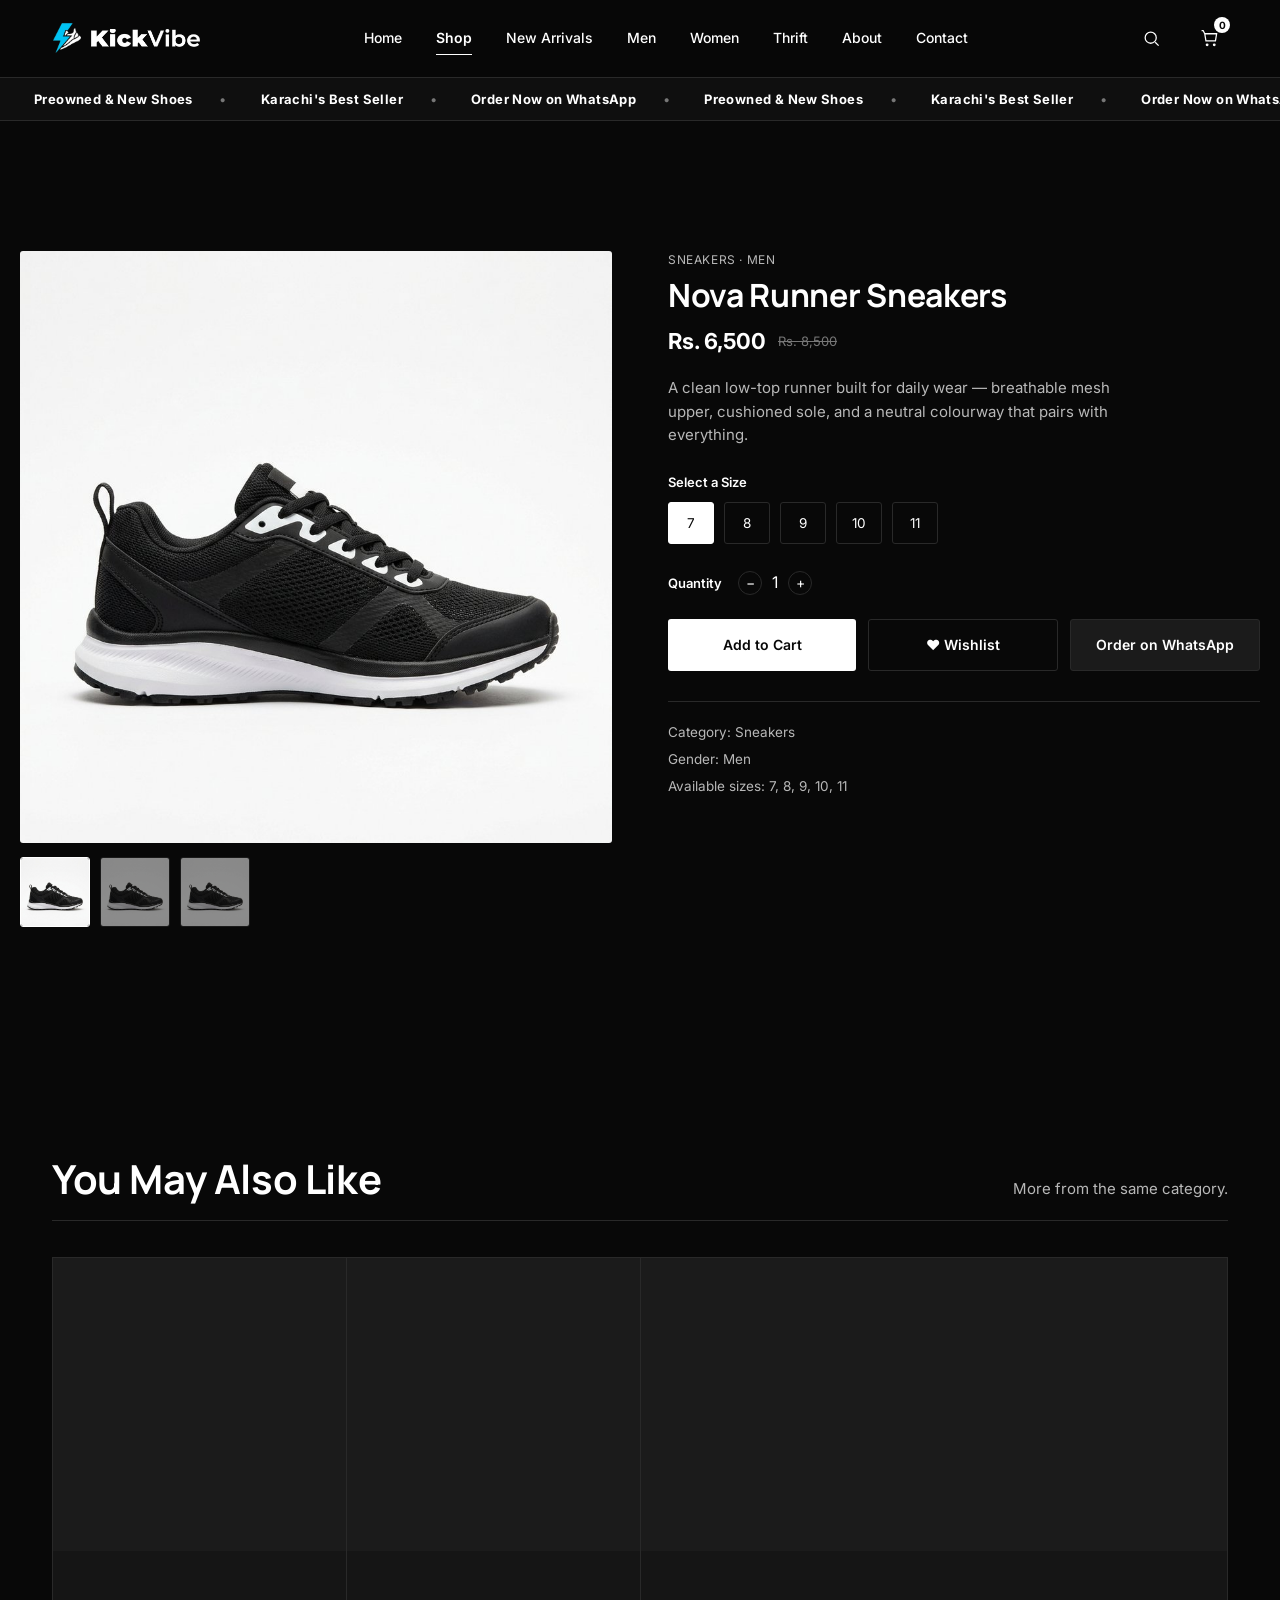
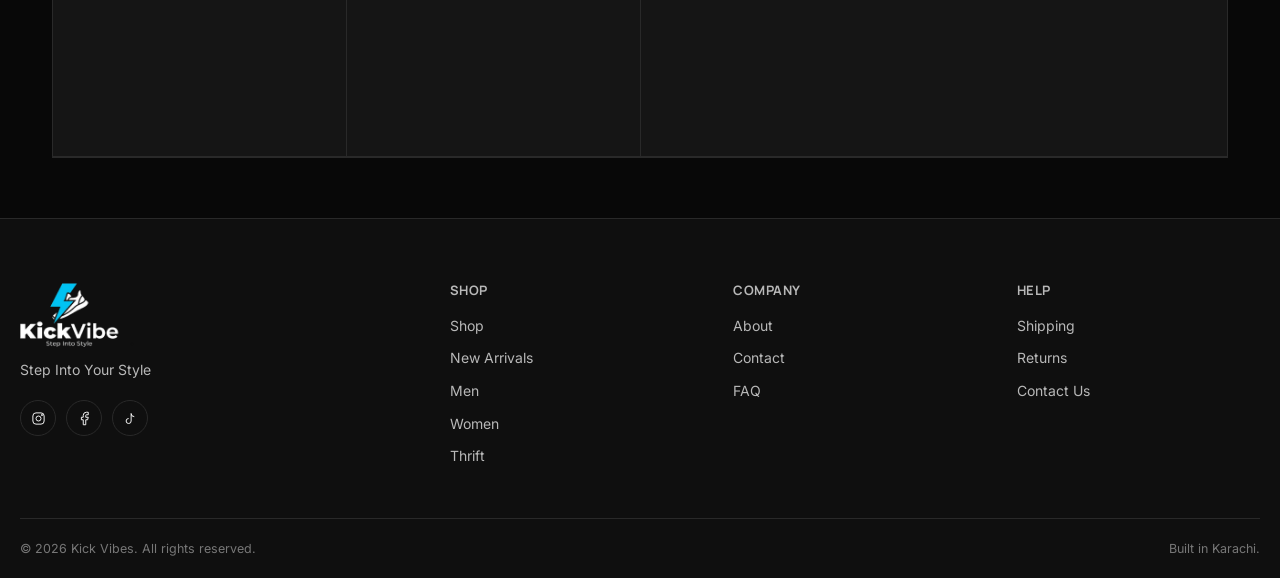
<file: product.html>
<!DOCTYPE html>
<html lang="en">
<head>
<meta charset="UTF-8">
<meta name="viewport" content="width=device-width, initial-scale=1.0">
<title>Product — Kick Vibes</title>
<meta name="description" content="Shop sneakers, casual shoes, and thrift finds at Kick Vibes — size, order, and get it via WhatsApp.">
<link rel="icon" href="logo-icon.png" type="image/png">
<meta property="og:type" content="website">
<meta property="og:title" content="Product — Kick Vibes">
<meta property="og:description" content="Shop sneakers, casual shoes, and thrift finds at Kick Vibes — order via WhatsApp.">
<meta property="og:image" content="https://kickvibe.pages.dev/og-image.jpg">
<meta property="og:url" content="https://kickvibe.pages.dev/product.html">
<meta name="twitter:card" content="summary_large_image">
<meta name="twitter:title" content="Product — Kick Vibes">
<meta name="twitter:description" content="Shop sneakers, casual shoes, and thrift finds at Kick Vibes — order via WhatsApp.">
<meta name="twitter:image" content="https://kickvibe.pages.dev/og-image.jpg">
<link rel="stylesheet" href="style.css?v=3">
</head>
<body>

<!-- ============ HEADER ============ -->
<header class="site-header">
  <div class="wrap header-inner">
    <a href="index.html" class="logo"><img src="logo-icon.png" alt="Kick Vibe" class="logo-img"><img src="wordmark.png" alt="KickVibe" class="wordmark-img"></a>
    <nav class="main-nav">
      <a href="index.html">Home</a>
      <a href="shop.html" class="active">Shop</a>
      <a href="shop.html?category=New Arrivals">New Arrivals</a>
      <a href="shop.html?category=Men's Shoes">Men</a>
      <a href="shop.html?category=Women's Shoes">Women</a>
      <a href="shop.html?category=Thrift Shoes">Thrift</a>
      <a href="about.html">About</a>
      <a href="contact.html">Contact</a>
    </nav>
    <div class="header-actions">
      <button class="icon-btn" id="searchIcon" aria-label="Search">
        <svg viewBox="0 0 24 24"><circle cx="11" cy="11" r="7"/><line x1="21" y1="21" x2="16.65" y2="16.65"/></svg>
      </button>
      <button class="icon-btn" id="cartIcon" aria-label="Cart">
        <svg viewBox="0 0 24 24"><path d="M6 6h15l-1.5 9h-12z"/><circle cx="9" cy="20" r="1"/><circle cx="18" cy="20" r="1"/><path d="M6 6L4 2H2"/></svg>
        <span class="cart-count">0</span>
      </button>
      <button class="hamburger" id="hamburger" aria-label="Menu"><span></span></button>
    </div>
  </div>
  <div class="search-panel" id="searchPanel">
    <div class="wrap search-panel-inner">
      <input type="text" id="headerSearchInput" placeholder="Search sneakers, casual shoes...">
    </div>
  </div>
</header>

<div class="mobile-nav" id="mobileNav">
  <ul>
    <li><a href="index.html">Home</a></li>
    <li><a href="shop.html">Shop</a></li>
    <li><a href="shop.html?category=New Arrivals">New Arrivals</a></li>
    <li><a href="shop.html?category=Men's Shoes">Men</a></li>
    <li><a href="shop.html?category=Women's Shoes">Women</a></li>
    <li><a href="shop.html?category=Thrift Shoes">Thrift</a></li>
    <li><a href="about.html">About</a></li>
    <li><a href="contact.html">Contact</a></li>
  </ul>
</div>

<!-- ============ PROMO TICKER ============ -->
<div class="promo-ticker">
  <div class="promo-ticker-track">
    <span>Preowned &amp; New Shoes</span>
    <span>Karachi's Best Seller</span>
    <span>Order Now on WhatsApp</span>
    <span>Preowned &amp; New Shoes</span>
    <span>Karachi's Best Seller</span>
    <span>Order Now on WhatsApp</span>
    <span>Preowned &amp; New Shoes</span>
    <span>Karachi's Best Seller</span>
    <span>Order Now on WhatsApp</span>
    <span>Preowned &amp; New Shoes</span>
    <span>Karachi's Best Seller</span>
    <span>Order Now on WhatsApp</span>
  </div>
</div>

<section>
  <div class="wrap pd-layout" id="productDetail">
    <!-- Filled dynamically by script.js based on ?id= in URL -->
  </div>
</section>

<section class="tight">
  <div class="wrap">
    <div class="section-head">
      <h2>You May Also Like</h2>
      <p>More from the same category.</p>
    </div>
    <div class="product-grid" id="relatedGrid"></div>
  </div>
</section>

<!-- ============ FOOTER ============ -->
<footer class="site-footer">
  <div class="wrap footer-grid">
    <div class="footer-brand">
      <div class="logo"><img src="logo.png" alt="Kick Vibe" class="footer-logo-img"></div>
      <p class="tag">Step Into Your Style</p>
      <div class="footer-social">
        <a href="https://www.instagram.com/kickvibes.pk/?hl=en" target="_blank" aria-label="Instagram"><svg viewBox="0 0 24 24"><rect x="3" y="3" width="18" height="18" rx="5"/><circle cx="12" cy="12" r="4"/><circle cx="17.5" cy="6.5" r="1"/></svg></a>
        <a href="https://www.facebook.com/KickVibePK/" target="_blank" aria-label="Facebook"><svg viewBox="0 0 24 24"><path d="M18 2h-3a5 5 0 00-5 5v3H7v4h3v8h4v-8h3l1-4h-4V7a1 1 0 011-1h3z"/></svg></a>
        <a href="https://tiktok.com/@kickvibe.pk" target="_blank" aria-label="TikTok"><svg viewBox="0 0 24 24"><path d="M9 12a4 4 0 104 4V4a5 5 0 005 5"/></svg></a>
      </div>
    </div>
    <div class="footer-col">
      <h4>Shop</h4>
      <ul>
        <li><a href="shop.html">Shop</a></li>
        <li><a href="shop.html?category=New Arrivals">New Arrivals</a></li>
        <li><a href="shop.html?category=Men's Shoes">Men</a></li>
        <li><a href="shop.html?category=Women's Shoes">Women</a></li>
        <li><a href="shop.html?category=Thrift Shoes">Thrift</a></li>
      </ul>
    </div>
    <div class="footer-col">
      <h4>Company</h4>
      <ul>
        <li><a href="about.html">About</a></li>
        <li><a href="contact.html">Contact</a></li>
        <li><a href="index.html#faq">FAQ</a></li>
      </ul>
    </div>
    <div class="footer-col">
      <h4>Help</h4>
      <ul>
        <li><a href="contact.html">Shipping</a></li>
        <li><a href="contact.html">Returns</a></li>
        <li><a href="contact.html">Contact Us</a></li>
      </ul>
    </div>
  </div>
  <div class="wrap footer-bottom">
    <span>© 2026 Kick Vibes. All rights reserved.</span>
    <span>Built in Karachi.</span>
  </div>
</footer>

<div class="overlay" id="cartOverlay"></div>
<div class="cart-drawer" id="cartDrawer">
  <div class="cart-head">
    <h3>Your Cart (<span id="cartItemCount">0</span>)</h3>
    <button class="cart-close" id="cartCloseBtn">&times;</button>
  </div>
  <div class="cart-items" id="cartItems"></div>
  <div class="cart-foot">
    <div class="cart-subtotal-row"><span>Subtotal</span><strong id="cartSubtotal">Rs. 0</strong></div>
    <a href="#" id="cartWhatsappBtn" target="_blank" class="btn btn-primary btn-block">Order on WhatsApp</a>
    <button class="btn btn-outline btn-block" style="margin-top:10px;" onclick="closeCart()">Continue Shopping</button>
  </div>
</div>

<div class="toast" id="toast"></div>

<script src="script.js"></script>
</body>
</html>
</file>
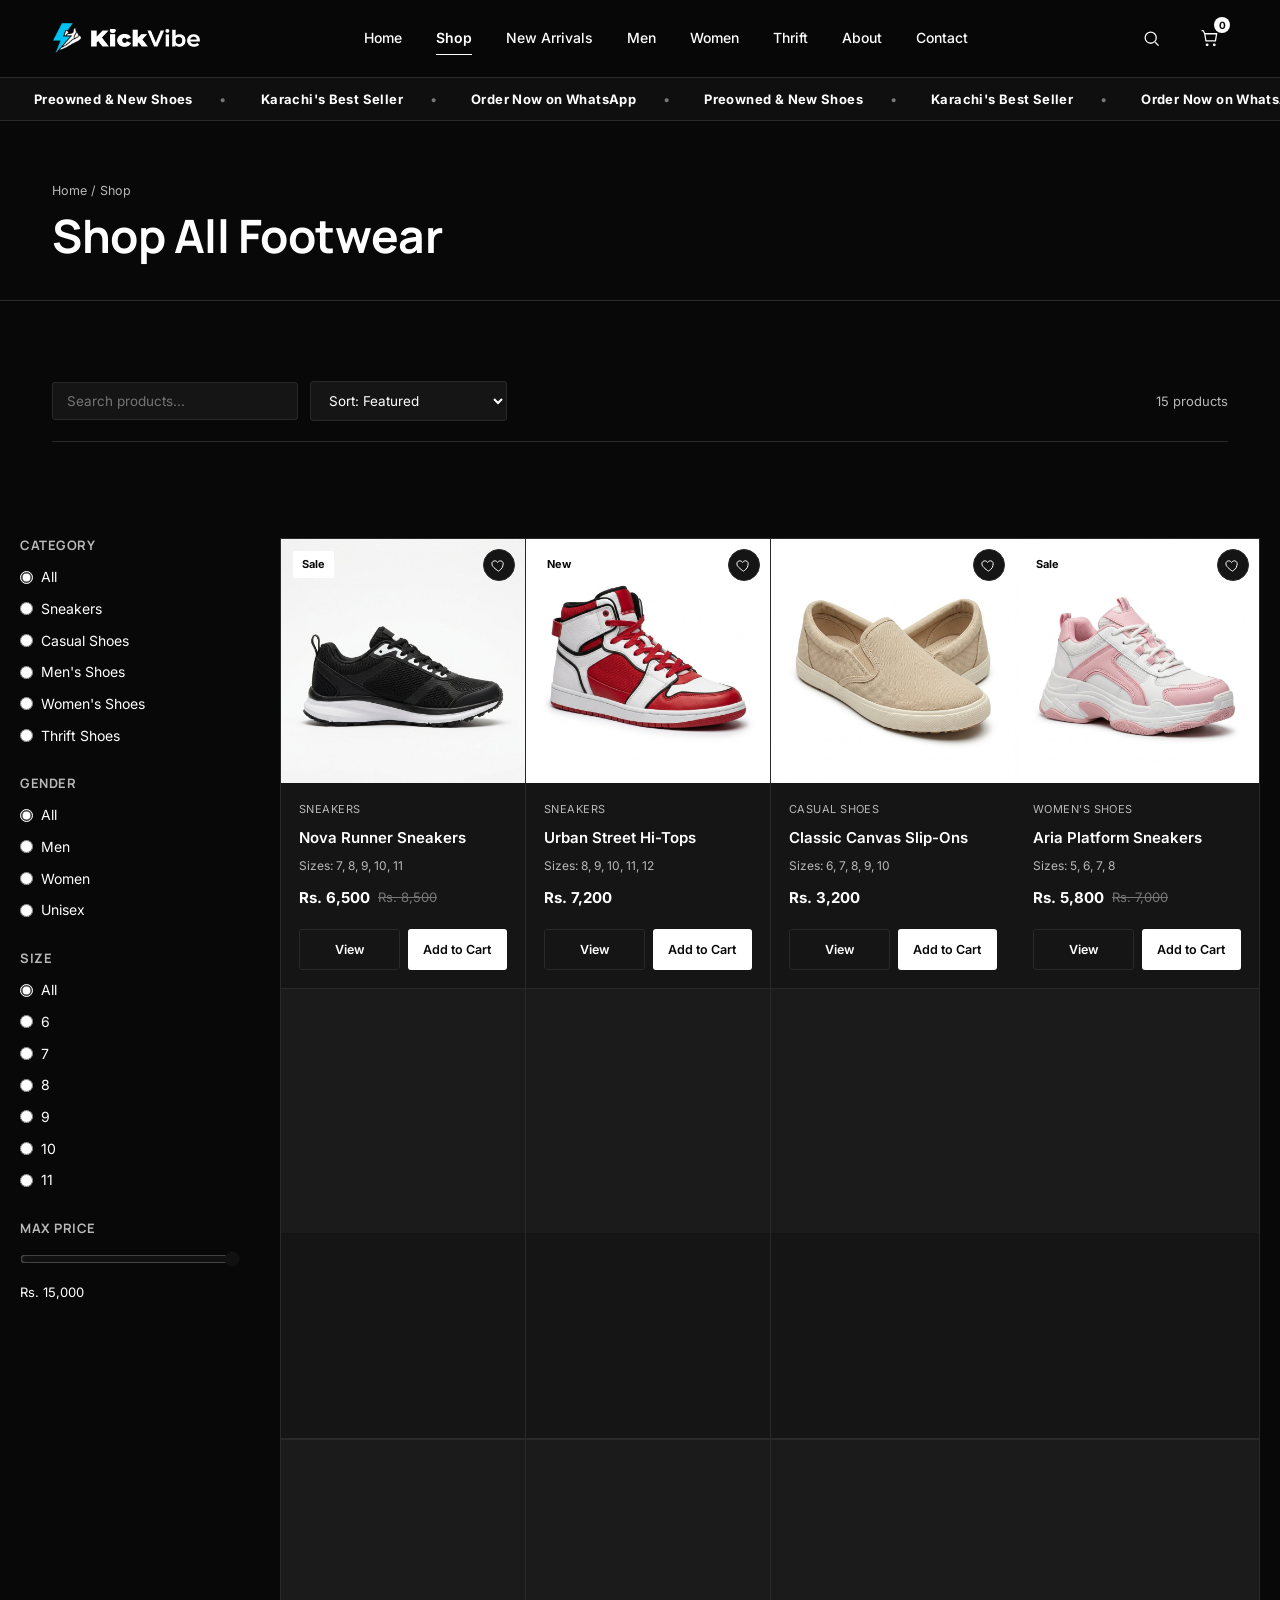
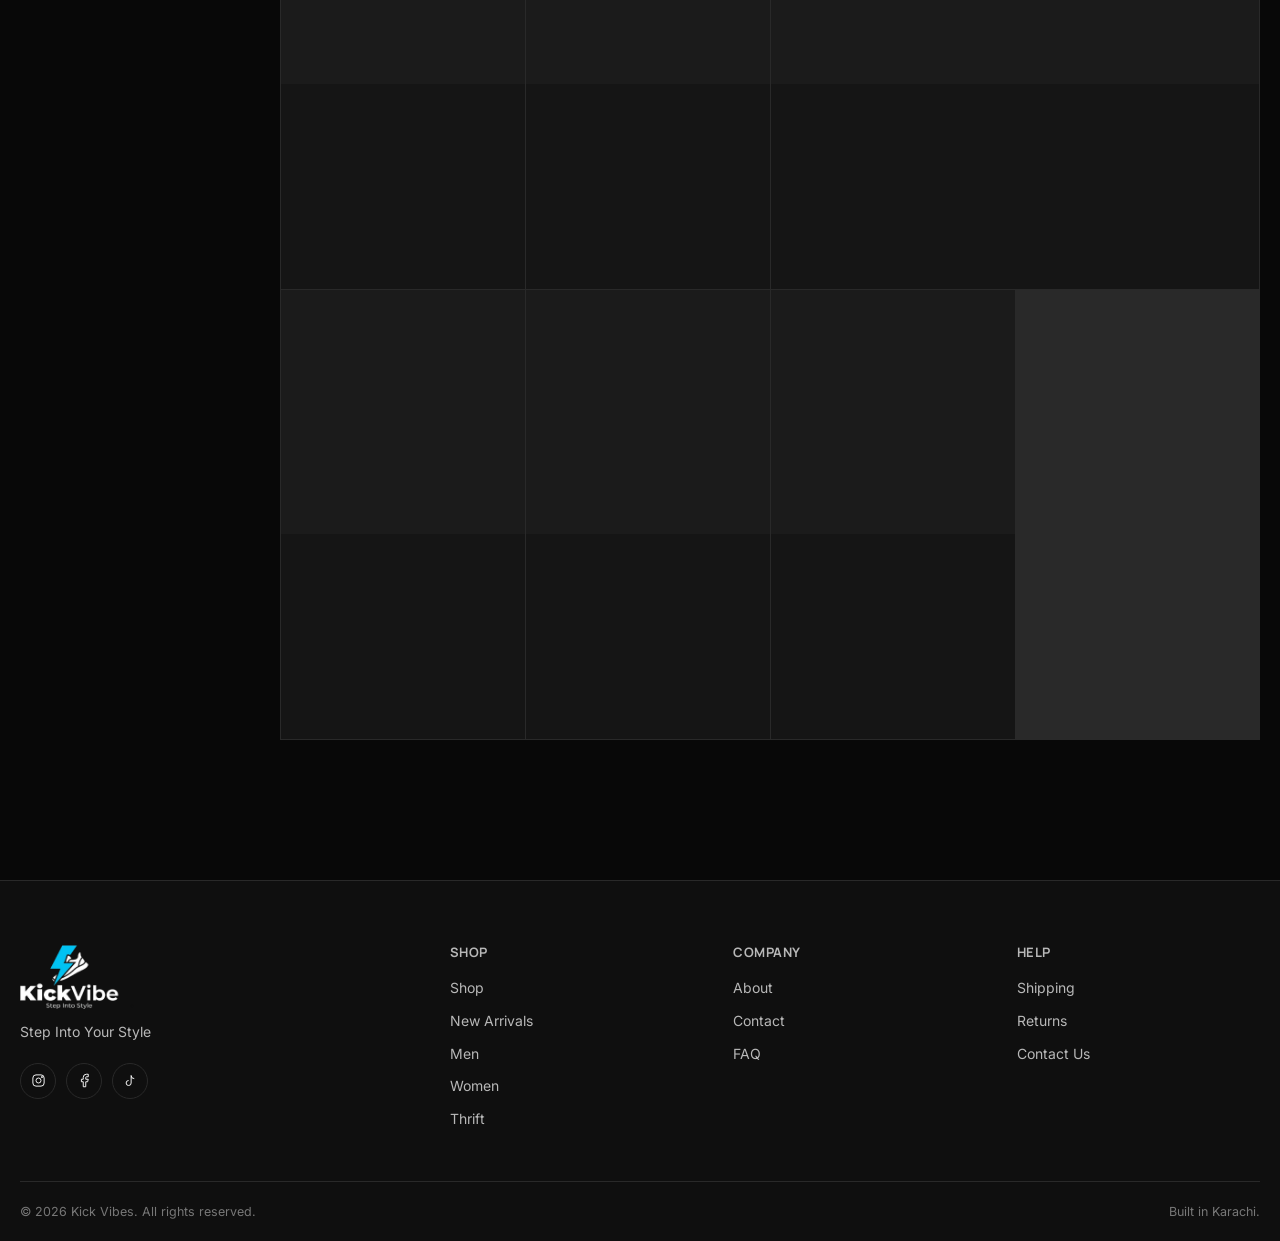
<file: shop.html>
<!DOCTYPE html>
<html lang="en">
<head>
<meta charset="UTF-8">
<meta name="viewport" content="width=device-width, initial-scale=1.0">
<title>Shop — Kick Vibes</title>
<meta name="description" content="Browse sneakers, casual shoes, men's and women's footwear, and thrift finds at Kick Vibes — filter by category, size, and price.">
<link rel="icon" href="logo-icon.png" type="image/png">
<meta property="og:type" content="website">
<meta property="og:title" content="Shop — Kick Vibes">
<meta property="og:description" content="Browse sneakers, casual shoes, men's and women's footwear, and thrift finds at Kick Vibes.">
<meta property="og:image" content="https://kickvibe.pages.dev/og-image.jpg">
<meta property="og:url" content="https://kickvibe.pages.dev/shop.html">
<meta name="twitter:card" content="summary_large_image">
<meta name="twitter:title" content="Shop — Kick Vibes">
<meta name="twitter:description" content="Browse sneakers, casual shoes, men's and women's footwear, and thrift finds at Kick Vibes.">
<meta name="twitter:image" content="https://kickvibe.pages.dev/og-image.jpg">
<link rel="stylesheet" href="style.css?v=3">
</head>
<body>

<!-- ============ HEADER ============ -->
<header class="site-header">
  <div class="wrap header-inner">
    <a href="index.html" class="logo"><img src="logo-icon.png" alt="Kick Vibe" class="logo-img"><img src="wordmark.png" alt="KickVibe" class="wordmark-img"></a>
    <nav class="main-nav">
      <a href="index.html">Home</a>
      <a href="shop.html" class="active">Shop</a>
      <a href="shop.html?category=New Arrivals">New Arrivals</a>
      <a href="shop.html?category=Men's Shoes">Men</a>
      <a href="shop.html?category=Women's Shoes">Women</a>
      <a href="shop.html?category=Thrift Shoes">Thrift</a>
      <a href="about.html">About</a>
      <a href="contact.html">Contact</a>
    </nav>
    <div class="header-actions">
      <button class="icon-btn" id="searchIcon" aria-label="Search">
        <svg viewBox="0 0 24 24"><circle cx="11" cy="11" r="7"/><line x1="21" y1="21" x2="16.65" y2="16.65"/></svg>
      </button>
      <button class="icon-btn" id="cartIcon" aria-label="Cart">
        <svg viewBox="0 0 24 24"><path d="M6 6h15l-1.5 9h-12z"/><circle cx="9" cy="20" r="1"/><circle cx="18" cy="20" r="1"/><path d="M6 6L4 2H2"/></svg>
        <span class="cart-count">0</span>
      </button>
      <button class="hamburger" id="hamburger" aria-label="Menu"><span></span></button>
    </div>
  </div>
  <div class="search-panel" id="searchPanel">
    <div class="wrap search-panel-inner">
      <input type="text" id="headerSearchInput" placeholder="Search sneakers, casual shoes...">
    </div>
  </div>
</header>

<div class="mobile-nav" id="mobileNav">
  <ul>
    <li><a href="index.html">Home</a></li>
    <li><a href="shop.html">Shop</a></li>
    <li><a href="shop.html?category=New Arrivals">New Arrivals</a></li>
    <li><a href="shop.html?category=Men's Shoes">Men</a></li>
    <li><a href="shop.html?category=Women's Shoes">Women</a></li>
    <li><a href="shop.html?category=Thrift Shoes">Thrift</a></li>
    <li><a href="about.html">About</a></li>
    <li><a href="contact.html">Contact</a></li>
  </ul>
</div>

<!-- ============ PROMO TICKER ============ -->
<div class="promo-ticker">
  <div class="promo-ticker-track">
    <span>Preowned &amp; New Shoes</span>
    <span>Karachi's Best Seller</span>
    <span>Order Now on WhatsApp</span>
    <span>Preowned &amp; New Shoes</span>
    <span>Karachi's Best Seller</span>
    <span>Order Now on WhatsApp</span>
    <span>Preowned &amp; New Shoes</span>
    <span>Karachi's Best Seller</span>
    <span>Order Now on WhatsApp</span>
    <span>Preowned &amp; New Shoes</span>
    <span>Karachi's Best Seller</span>
    <span>Order Now on WhatsApp</span>
  </div>
</div>

<section class="page-banner">
  <div class="wrap">
    <div class="crumb">Home / Shop</div>
    <h1>Shop All Footwear</h1>
  </div>
</section>

<section class="tight" style="padding-bottom:0;">
  <div class="wrap">
    <div class="filter-bar">
      <input type="text" id="shopSearch" placeholder="Search products...">
      <select id="sortSelect">
        <option value="featured">Sort: Featured</option>
        <option value="newest">Sort: Newest</option>
        <option value="price-low">Sort: Price Low to High</option>
        <option value="price-high">Sort: Price High to Low</option>
      </select>
      <span class="result-count" id="resultCount">12 products</span>
    </div>
  </div>
</section>

<section class="tight">
  <div class="wrap shop-layout">
    <aside class="shop-sidebar">
      <div class="filter-group">
        <h4>Category</h4>
        <label><input type="radio" name="category" value="all" data-filter-category checked> All</label>
        <label><input type="radio" name="category" value="Sneakers" data-filter-category> Sneakers</label>
        <label><input type="radio" name="category" value="Casual Shoes" data-filter-category> Casual Shoes</label>
        <label><input type="radio" name="category" value="Men's Shoes" data-filter-category> Men's Shoes</label>
        <label><input type="radio" name="category" value="Women's Shoes" data-filter-category> Women's Shoes</label>
        <label><input type="radio" name="category" value="Thrift Shoes" data-filter-category> Thrift Shoes</label>
      </div>
      <div class="filter-group">
        <h4>Gender</h4>
        <label><input type="radio" name="gender" value="all" data-filter-gender checked> All</label>
        <label><input type="radio" name="gender" value="Men" data-filter-gender> Men</label>
        <label><input type="radio" name="gender" value="Women" data-filter-gender> Women</label>
        <label><input type="radio" name="gender" value="Unisex" data-filter-gender> Unisex</label>
      </div>
      <div class="filter-group">
        <h4>Size</h4>
        <label><input type="radio" name="size" value="all" data-filter-size checked> All</label>
        <label><input type="radio" name="size" value="6" data-filter-size> 6</label>
        <label><input type="radio" name="size" value="7" data-filter-size> 7</label>
        <label><input type="radio" name="size" value="8" data-filter-size> 8</label>
        <label><input type="radio" name="size" value="9" data-filter-size> 9</label>
        <label><input type="radio" name="size" value="10" data-filter-size> 10</label>
        <label><input type="radio" name="size" value="11" data-filter-size> 11</label>
      </div>
      <div class="filter-group">
        <h4>Max Price</h4>
        <input type="range" id="priceRange" min="2000" max="15000" step="500" value="15000" style="width:100%;accent-color:#111;">
        <div style="font-size:13px;margin-top:8px;" id="priceRangeVal">Rs. 15,000</div>
      </div>
    </aside>
    <div class="product-grid" id="shopGrid"></div>
  </div>
</section>

<!-- ============ FOOTER ============ -->
<footer class="site-footer">
  <div class="wrap footer-grid">
    <div class="footer-brand">
      <div class="logo"><img src="logo.png" alt="Kick Vibe" class="footer-logo-img"></div>
      <p class="tag">Step Into Your Style</p>
      <div class="footer-social">
        <a href="https://www.instagram.com/kickvibes.pk/?hl=en" target="_blank" aria-label="Instagram"><svg viewBox="0 0 24 24"><rect x="3" y="3" width="18" height="18" rx="5"/><circle cx="12" cy="12" r="4"/><circle cx="17.5" cy="6.5" r="1"/></svg></a>
        <a href="https://www.facebook.com/KickVibePK/" target="_blank" aria-label="Facebook"><svg viewBox="0 0 24 24"><path d="M18 2h-3a5 5 0 00-5 5v3H7v4h3v8h4v-8h3l1-4h-4V7a1 1 0 011-1h3z"/></svg></a>
        <a href="https://tiktok.com/@kickvibe.pk" target="_blank" aria-label="TikTok"><svg viewBox="0 0 24 24"><path d="M9 12a4 4 0 104 4V4a5 5 0 005 5"/></svg></a>
      </div>
    </div>
    <div class="footer-col">
      <h4>Shop</h4>
      <ul>
        <li><a href="shop.html">Shop</a></li>
        <li><a href="shop.html?category=New Arrivals">New Arrivals</a></li>
        <li><a href="shop.html?category=Men's Shoes">Men</a></li>
        <li><a href="shop.html?category=Women's Shoes">Women</a></li>
        <li><a href="shop.html?category=Thrift Shoes">Thrift</a></li>
      </ul>
    </div>
    <div class="footer-col">
      <h4>Company</h4>
      <ul>
        <li><a href="about.html">About</a></li>
        <li><a href="contact.html">Contact</a></li>
        <li><a href="index.html#faq">FAQ</a></li>
      </ul>
    </div>
    <div class="footer-col">
      <h4>Help</h4>
      <ul>
        <li><a href="contact.html">Shipping</a></li>
        <li><a href="contact.html">Returns</a></li>
        <li><a href="contact.html">Contact Us</a></li>
      </ul>
    </div>
  </div>
  <div class="wrap footer-bottom">
    <span>© 2026 Kick Vibes. All rights reserved.</span>
    <span>Built in Karachi.</span>
  </div>
</footer>

<div class="overlay" id="cartOverlay"></div>
<div class="cart-drawer" id="cartDrawer">
  <div class="cart-head">
    <h3>Your Cart (<span id="cartItemCount">0</span>)</h3>
    <button class="cart-close" id="cartCloseBtn">&times;</button>
  </div>
  <div class="cart-items" id="cartItems"></div>
  <div class="cart-foot">
    <div class="cart-subtotal-row"><span>Subtotal</span><strong id="cartSubtotal">Rs. 0</strong></div>
    <a href="#" id="cartWhatsappBtn" target="_blank" class="btn btn-primary btn-block">Order on WhatsApp</a>
    <button class="btn btn-outline btn-block" style="margin-top:10px;" onclick="closeCart()">Continue Shopping</button>
  </div>
</div>

<div class="toast" id="toast"></div>

<script src="script.js"></script>
</body>
</html>
</file>
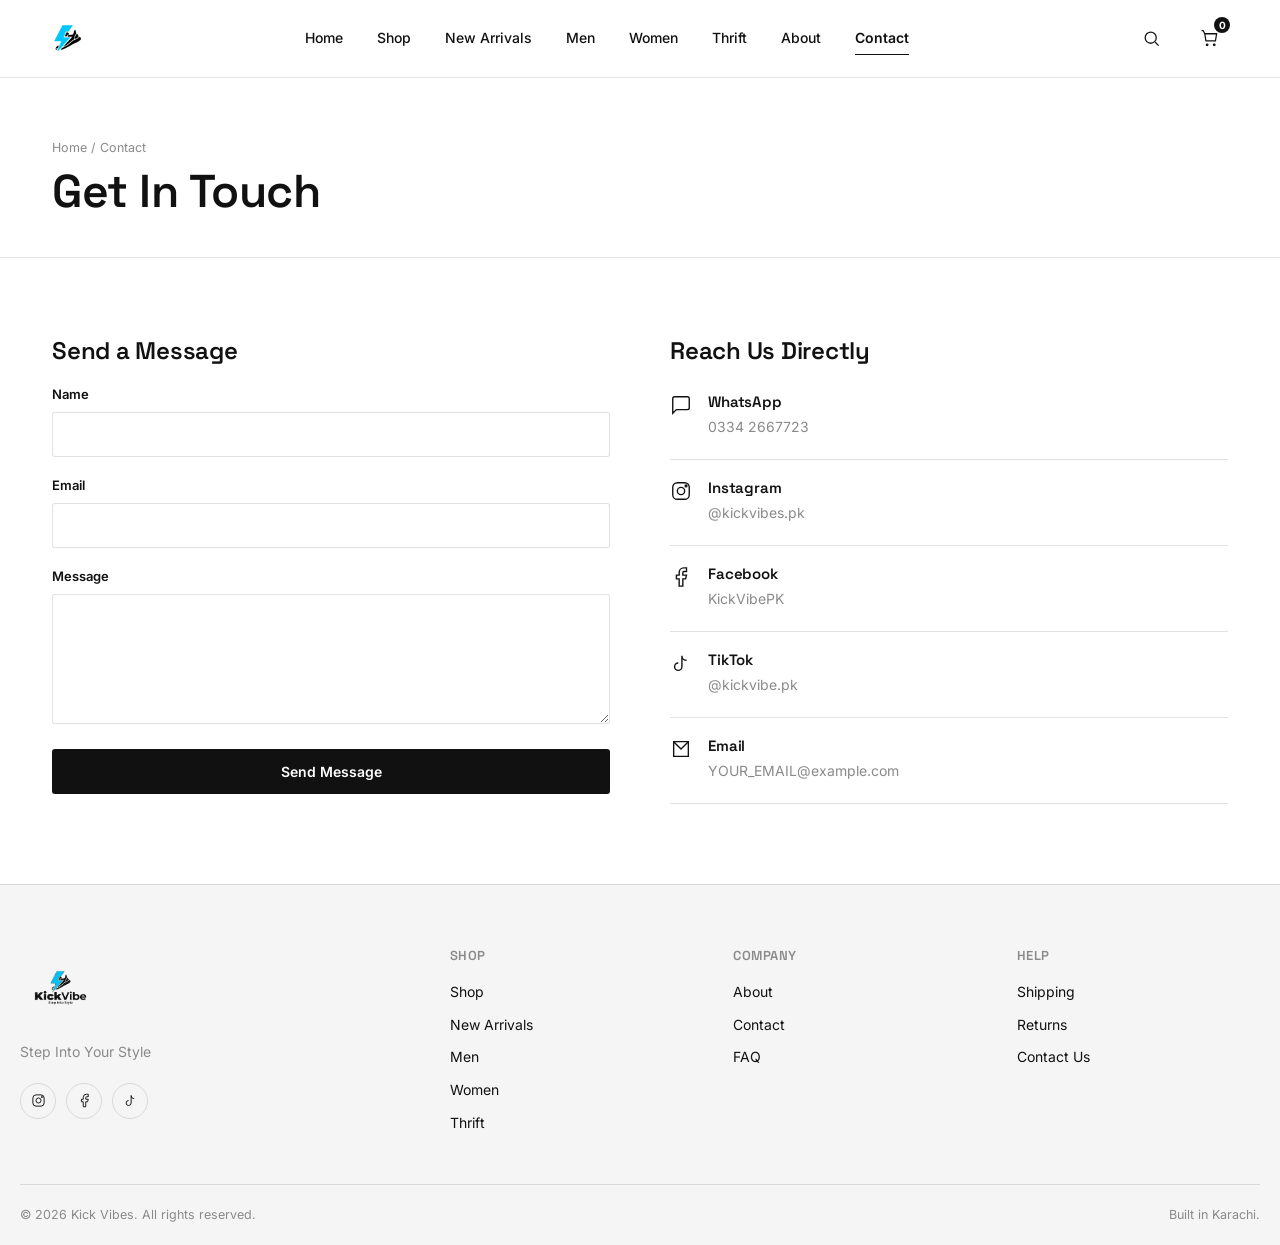
<file: kickvibes 1/kickvibe-website/kickvibe-website/contact.html>
<!DOCTYPE html>
<html lang="en">
<head>
<meta charset="UTF-8">
<meta name="viewport" content="width=device-width, initial-scale=1.0">
<title>Contact — Kick Vibes</title>
<meta name="description" content="Get in touch with Kick Vibes — reach us on WhatsApp, Instagram, or send a message directly.">
<link rel="icon" href="logo-icon.png" type="image/png">
<link rel="stylesheet" href="style.css?v=3">
</head>
<body>

<header class="site-header">
  <div class="wrap header-inner">
    <a href="index.html" class="logo"><img src="logo-icon.png" alt="Kick Vibe" class="logo-img"></a>
    <nav class="main-nav">
      <a href="index.html">Home</a>
      <a href="shop.html">Shop</a>
      <a href="shop.html?category=New Arrivals">New Arrivals</a>
      <a href="shop.html?category=Men's Shoes">Men</a>
      <a href="shop.html?category=Women's Shoes">Women</a>
      <a href="shop.html?category=Thrift Shoes">Thrift</a>
      <a href="about.html">About</a>
      <a href="contact.html" class="active">Contact</a>
    </nav>
    <div class="header-actions">
      <button class="icon-btn" id="searchIcon" aria-label="Search">
        <svg viewBox="0 0 24 24"><circle cx="11" cy="11" r="7"/><line x1="21" y1="21" x2="16.65" y2="16.65"/></svg>
      </button>
      <button class="icon-btn" id="cartIcon" aria-label="Cart">
        <svg viewBox="0 0 24 24"><path d="M6 6h15l-1.5 9h-12z"/><circle cx="9" cy="20" r="1"/><circle cx="18" cy="20" r="1"/><path d="M6 6L4 2H2"/></svg>
        <span class="cart-count">0</span>
      </button>
      <button class="hamburger" id="hamburger" aria-label="Menu"><span></span></button>
    </div>
  </div>
  <div class="search-panel" id="searchPanel">
    <div class="wrap search-panel-inner">
      <input type="text" id="headerSearchInput" placeholder="Search sneakers, casual shoes...">
    </div>
  </div>
</header>

<div class="mobile-nav" id="mobileNav">
  <ul>
    <li><a href="index.html">Home</a></li>
    <li><a href="shop.html">Shop</a></li>
    <li><a href="shop.html?category=New Arrivals">New Arrivals</a></li>
    <li><a href="shop.html?category=Men's Shoes">Men</a></li>
    <li><a href="shop.html?category=Women's Shoes">Women</a></li>
    <li><a href="shop.html?category=Thrift Shoes">Thrift</a></li>
    <li><a href="about.html">About</a></li>
    <li><a href="contact.html">Contact</a></li>
  </ul>
</div>

<section class="page-banner">
  <div class="wrap">
    <div class="crumb">Home / Contact</div>
    <h1>Get In Touch</h1>
  </div>
</section>

<section>
  <div class="wrap contact-layout">
    <div class="contact-form">
      <h2 style="margin-bottom:20px;">Send a Message</h2>
      <form id="contactForm">
        <div class="form-row">
          <label for="cName">Name</label>
          <input type="text" id="cName" required>
        </div>
        <div class="form-row">
          <label for="cEmail">Email</label>
          <input type="email" id="cEmail" required>
        </div>
        <div class="form-row">
          <label for="cMsg">Message</label>
          <textarea id="cMsg" required></textarea>
        </div>
        <button type="submit" class="btn btn-primary btn-block">Send Message</button>
      </form>
    </div>
    <div>
      <h2 style="margin-bottom:10px;">Reach Us Directly</h2>
      <!-- REPLACE_ME: fill in your real contact details below -->
      <div class="contact-info-item">
        <svg class="contact-icon" viewBox="0 0 24 24"><path d="M21 15a2 2 0 01-2 2H7l-4 4V5a2 2 0 012-2h14a2 2 0 012 2z"/></svg>
        <div>
          <h4>WhatsApp</h4>
          <a href="https://wa.me/923342667723" target="_blank">0334 2667723</a>
        </div>
      </div>
      <div class="contact-info-item">
        <svg class="contact-icon" viewBox="0 0 24 24"><rect x="3" y="3" width="18" height="18" rx="5"/><circle cx="12" cy="12" r="4"/><circle cx="17.5" cy="6.5" r="1"/></svg>
        <div>
          <h4>Instagram</h4>
          <a href="https://www.instagram.com/kickvibes.pk/?hl=en" target="_blank">@kickvibes.pk</a>
        </div>
      </div>
      <div class="contact-info-item">
        <svg class="contact-icon" viewBox="0 0 24 24"><path d="M18 2h-3a5 5 0 00-5 5v3H7v4h3v8h4v-8h3l1-4h-4V7a1 1 0 011-1h3z"/></svg>
        <div>
          <h4>Facebook</h4>
          <a href="https://www.facebook.com/KickVibePK/" target="_blank">KickVibePK</a>
        </div>
      </div>
      <div class="contact-info-item">
        <svg class="contact-icon" viewBox="0 0 24 24"><path d="M9 12a4 4 0 104 4V4a5 5 0 005 5"/></svg>
        <div>
          <h4>TikTok</h4>
          <a href="https://tiktok.com/@kickvibe.pk" target="_blank">@kickvibe.pk</a>
        </div>
      </div>
      <div class="contact-info-item">
        <svg class="contact-icon" viewBox="0 0 24 24"><path d="M4 4h16v16H4z"/><path d="M4 4l8 8 8-8"/></svg>
        <div>
          <h4>Email</h4>
          <a href="mailto:YOUR_EMAIL@example.com">YOUR_EMAIL@example.com</a>
        </div>
      </div>
    </div>
  </div>
</section>

<!-- ============ FOOTER ============ -->
<footer class="site-footer">
  <div class="wrap footer-grid">
    <div class="footer-brand">
      <div class="logo"><img src="logo.png" alt="Kick Vibe" class="footer-logo-img"></div>
      <p class="tag">Step Into Your Style</p>
      <div class="footer-social">
        <a href="https://www.instagram.com/kickvibes.pk/?hl=en" target="_blank" aria-label="Instagram"><svg viewBox="0 0 24 24"><rect x="3" y="3" width="18" height="18" rx="5"/><circle cx="12" cy="12" r="4"/><circle cx="17.5" cy="6.5" r="1"/></svg></a>
        <a href="https://www.facebook.com/KickVibePK/" target="_blank" aria-label="Facebook"><svg viewBox="0 0 24 24"><path d="M18 2h-3a5 5 0 00-5 5v3H7v4h3v8h4v-8h3l1-4h-4V7a1 1 0 011-1h3z"/></svg></a>
        <a href="https://tiktok.com/@kickvibe.pk" target="_blank" aria-label="TikTok"><svg viewBox="0 0 24 24"><path d="M9 12a4 4 0 104 4V4a5 5 0 005 5"/></svg></a>
      </div>
    </div>
    <div class="footer-col">
      <h4>Shop</h4>
      <ul>
        <li><a href="shop.html">Shop</a></li>
        <li><a href="shop.html?category=New Arrivals">New Arrivals</a></li>
        <li><a href="shop.html?category=Men's Shoes">Men</a></li>
        <li><a href="shop.html?category=Women's Shoes">Women</a></li>
        <li><a href="shop.html?category=Thrift Shoes">Thrift</a></li>
      </ul>
    </div>
    <div class="footer-col">
      <h4>Company</h4>
      <ul>
        <li><a href="about.html">About</a></li>
        <li><a href="contact.html">Contact</a></li>
        <li><a href="index.html#faq">FAQ</a></li>
      </ul>
    </div>
    <div class="footer-col">
      <h4>Help</h4>
      <ul>
        <li><a href="contact.html">Shipping</a></li>
        <li><a href="contact.html">Returns</a></li>
        <li><a href="contact.html">Contact Us</a></li>
      </ul>
    </div>
  </div>
  <div class="wrap footer-bottom">
    <span>© 2026 Kick Vibes. All rights reserved.</span>
    <span>Built in Karachi.</span>
  </div>
</footer>

<div class="overlay" id="cartOverlay"></div>
<div class="cart-drawer" id="cartDrawer">
  <div class="cart-head">
    <h3>Your Cart (<span id="cartItemCount">0</span>)</h3>
    <button class="cart-close" id="cartCloseBtn">&times;</button>
  </div>
  <div class="cart-items" id="cartItems"></div>
  <div class="cart-foot">
    <div class="cart-subtotal-row"><span>Subtotal</span><strong id="cartSubtotal">Rs. 0</strong></div>
    <a href="#" id="cartWhatsappBtn" target="_blank" class="btn btn-primary btn-block">Order on WhatsApp</a>
    <button class="btn btn-outline btn-block" style="margin-top:10px;" onclick="closeCart()">Continue Shopping</button>
  </div>
</div>

<div class="toast" id="toast"></div>

<script src="script.js"></script>
</body>
</html>
</file>
<file: style.css>
/* ============================================================
   KICK VIBES — Stylesheet (Premium Black 3D Edition)
   Palette: Black #080808 / Surface #0F0F0F / Card #151515 / #1B1B1B
   Text: White #FFFFFF / #B8B8B8 / #777777 | Border #292929
   ============================================================ */

@import url('https://fonts.googleapis.com/css2?family=Manrope:wght@600;700;800&family=Inter:wght@400;500;600&display=swap');

:root{
  --bg:#080808;
  --surface:#0F0F0F;
  --card:#151515;
  --card-2:#1B1B1B;
  --border:#292929;
  --text:#FFFFFF;
  --text-2:#B8B8B8;
  --text-mute:#777777;
  --accent:#FFFFFF;
  --silver:#CFCFCF;
  /* legacy aliases kept so nothing breaks */
  --black:#080808;
  --white:#FFFFFF;
  --gray-light:#151515;
  --gray-dark:#1B1B1B;
  --gray-mid:#B8B8B8;
  --line:#292929;
  --radius:3px;
  --maxw:1240px;
  --font-head:'Manrope', sans-serif;
  --font-body:'Inter', sans-serif;
}

*{margin:0;padding:0;box-sizing:border-box;}
:focus-visible{
  outline:2px solid var(--text);
  outline-offset:2px;
}

html{scroll-behavior:smooth;}

body{
  font-family:var(--font-body);
  color:var(--text);
  background:var(--bg);
  line-height:1.55;
  -webkit-font-smoothing:antialiased;
  overflow-x:hidden;
}

img{max-width:100%;display:block;}
a{color:inherit;text-decoration:none;}
button{font-family:inherit;cursor:pointer;border:none;background:none;}
ul{list-style:none;}
input,select{font-family:inherit;}

.wrap{max-width:var(--maxw);margin:0 auto;padding:0 32px;}

h1,h2,h3,h4{
  font-family:var(--font-head);
  font-weight:700;
  letter-spacing:-0.01em;
  line-height:1.08;
  color:var(--text);
}

/* ============ SCROLL REVEAL ============ */
.reveal{
  opacity:0;
  transform:translateY(26px);
  transition:opacity .7s cubic-bezier(.2,.7,.3,1), transform .7s cubic-bezier(.2,.7,.3,1);
  will-change:transform, opacity;
}
.reveal.reveal-visible{opacity:1;transform:translateY(0);}
@media (prefers-reduced-motion:reduce){
  .reveal{opacity:1;transform:none;transition:none;}
}

.section-head{
  display:flex;
  justify-content:space-between;
  align-items:flex-end;
  gap:24px;
  margin-bottom:36px;
  border-bottom:1px solid var(--border);
  padding-bottom:20px;
}
.section-head h2{font-size:clamp(28px,3.4vw,40px);}
.section-head p{color:var(--text-2);max-width:420px;font-size:15px;}

.btn{
  display:inline-flex;
  align-items:center;
  justify-content:center;
  gap:8px;
  padding:14px 28px;
  font-family:var(--font-body);
  font-weight:600;
  font-size:14px;
  border-radius:var(--radius);
  transition:background .18s ease, color .18s ease, border-color .18s ease, transform .18s ease, box-shadow .18s ease;
  white-space:nowrap;
}
.btn-primary{background:var(--text);color:var(--bg);}
.btn-primary:hover{background:var(--silver);transform:translateY(-2px);box-shadow:0 10px 24px rgba(255,255,255,0.08);}
.btn-outline{background:transparent;color:var(--text);border:1px solid var(--border);}
.btn-outline:hover{background:var(--card);border-color:var(--text);}
.btn-block{width:100%;}
.btn:disabled{opacity:.4;cursor:not-allowed;}

/* ============ HEADER ============ */
.site-header{
  position:sticky;top:0;z-index:500;
  background:rgba(8,8,8,0.78);
  backdrop-filter:blur(14px);
  border-bottom:1px solid var(--border);
  transition:height .25s ease;
}
.header-inner{
  display:flex;align-items:center;justify-content:space-between;
  height:76px;
}
.logo{
  font-family:var(--font-head);
  font-size:20px;font-weight:700;letter-spacing:-0.02em;
  display:flex;align-items:center;gap:9px;
}
.logo span{color:var(--text-2);}
.logo-img{
  height:30px;width:30px;
  object-fit:contain;
  display:block;
}
.wordmark-img{
  height:18px;
  width:auto;
  object-fit:contain;
  display:block;
}
.footer-logo-img{
  height:64px;width:auto;
  object-fit:contain;
}

.main-nav{display:flex;gap:34px;}
.main-nav a{
  font-size:14px;font-weight:500;
  position:relative;padding:6px 0;
  transition:color .18s ease;
}
.main-nav a::after{
  content:'';position:absolute;left:0;bottom:0;width:0;height:1px;
  background:var(--text);transition:width .25s ease;
}
.main-nav a:hover::after,.main-nav a.active::after{width:100%;}
.main-nav a.active{font-weight:600;}

.header-actions{display:flex;align-items:center;gap:20px;}
.icon-btn{
  width:38px;height:38px;display:flex;align-items:center;justify-content:center;
  border-radius:50%;position:relative;transition:background .18s ease;
}
.icon-btn:hover{background:var(--card);}
.icon-btn svg{width:19px;height:19px;stroke:var(--text);fill:none;stroke-width:1.6;}
.cart-count{
  position:absolute;top:-2px;right:-2px;
  background:var(--text);color:var(--bg);
  font-size:10px;font-weight:700;
  width:16px;height:16px;border-radius:50%;
  display:flex;align-items:center;justify-content:center;
}
.hamburger{display:none;width:38px;height:38px;align-items:center;justify-content:center;}
.hamburger span,.hamburger::before,.hamburger::after{content:'';display:block;width:20px;height:1.6px;background:var(--text);position:relative;transition:all .2s ease;}
.hamburger{flex-direction:column;gap:5px;}
.hamburger.open span{opacity:0;}
.hamburger.open::before{transform:rotate(45deg) translate(4px,4px);}
.hamburger.open::after{transform:rotate(-45deg) translate(4px,-4px);}

.search-panel{
  max-height:0;overflow:hidden;border-bottom:1px solid transparent;
  transition:max-height .25s ease, border-color .25s ease;
}
.search-panel.open{max-height:90px;border-color:var(--border);}
.search-panel-inner{padding:18px 0;display:flex;gap:12px;}
.search-panel input{
  flex:1;border:1px solid var(--border);border-radius:var(--radius);
  padding:12px 16px;font-size:15px;background:var(--card);color:var(--text);
}
.search-panel input::placeholder{color:var(--text-mute);}
.search-panel input:focus{outline:none;border-color:var(--text);}

/* ============ PROMO TICKER ============ */
.promo-ticker{
  background:var(--surface);
  border-bottom:1px solid var(--border);
  overflow:hidden;
  padding:11px 0;
}
.promo-ticker-track{
  display:flex;
  width:max-content;
  animation:tickerScroll 26s linear infinite;
}
.promo-ticker-track span{
  font-size:13px;
  font-weight:700;
  letter-spacing:.03em;
  color:var(--text);
  white-space:nowrap;
  padding:0 34px;
  position:relative;
}
.promo-ticker-track span::after{
  content:'\2022';
  position:absolute;
  right:0;
  color:var(--text-mute);
  font-weight:400;
}
@keyframes tickerScroll{
  from{ transform:translateX(0); }
  to{ transform:translateX(-50%); }
}
@media (prefers-reduced-motion:reduce){
  .promo-ticker-track{ animation:none; }
}

/* ============ HERO ============ */
.hero{
  border-bottom:1px solid var(--border);
}
.hero-full{
  position:relative;
  width:100%;
  min-height:560px;
  overflow:hidden;
  background:var(--surface);
  perspective:1200px;
}
.hero-video{
  position:absolute;
  inset:0;
  width:100%;height:100%;
  object-fit:cover;
  display:block;
  transition:transform .4s ease;
}
.hero-fade{
  position:absolute;
  inset:0;
  background:linear-gradient(90deg, rgba(8,8,8,0.92) 0%, rgba(8,8,8,0.78) 28%, rgba(8,8,8,0.35) 52%, rgba(8,8,8,0.05) 68%);
  pointer-events:none;
}
.hero-overlay-inner{
  position:relative;
  z-index:2;
  min-height:560px;
  display:flex;
  flex-direction:column;
  justify-content:center;
  transition:transform .1s ease-out;
  will-change:transform;
}
.hero-copy{
  max-width:380px;
}
.hero-copy h1{
  font-size:clamp(28px,3.6vw,42px);
  margin-bottom:14px;
  opacity:0;
  transform:translateY(18px);
  animation:heroTextIn .8s ease .15s forwards;
}
.hero-copy p.lead{
  font-size:14.5px;color:var(--text-2);max-width:340px;margin-bottom:22px;
  opacity:0;
  transform:translateY(18px);
  animation:heroTextIn .8s ease .3s forwards;
}
.hero-actions{
  display:flex;gap:14px;flex-wrap:wrap;
  opacity:0;
  transform:translateY(18px);
  animation:heroTextIn .8s ease .45s forwards;
}
@keyframes heroTextIn{
  to{ opacity:1; transform:translateY(0); }
}
.hero-tag{
  position:absolute;top:28px;left:32px;
  background:var(--card);border:1px solid var(--border);
  padding:8px 14px;font-size:12px;font-weight:600;border-radius:var(--radius);
  z-index:3;color:var(--text);
}
@media (prefers-reduced-motion:reduce){
  .hero-copy h1,.hero-copy p.lead,.hero-actions{animation:none;opacity:1;transform:none;}
}
@media (max-width:820px){
  .hero-full{ min-height:460px; }
  .hero-overlay-inner{ min-height:460px; }
  .hero-fade{
    background:linear-gradient(180deg, rgba(8,8,8,0.35) 0%, rgba(8,8,8,0.9) 62%, rgba(8,8,8,0.97) 100%);
  }
  .hero-copy{ max-width:100%; margin-top:auto; }
}

/* ============ CATEGORY GRID ============ */
.cat-grid{
  display:grid;grid-template-columns:repeat(5,1fr);
  border:1px solid var(--border);border-radius:var(--radius);overflow:hidden;
  perspective:1200px;
}
.cat-card{
  border-right:1px solid var(--border);
  padding:28px 20px;min-height:190px;
  display:flex;flex-direction:column;justify-content:space-between;
  background:var(--card);transition:background .2s ease, transform .2s ease, box-shadow .2s ease;
  transform-style:preserve-3d;
  will-change:transform;
}
.cat-card:last-child{border-right:none;}
.cat-card:hover{background:var(--card-2);box-shadow:0 20px 34px rgba(0,0,0,0.45);}
.cat-card .cat-num{font-size:12px;color:var(--text-mute);}
.cat-card h3{font-size:17px;margin-top:auto;transition:transform .25s ease;}
.cat-card:hover h3{transform:translateX(4px);}
.cat-card .cat-arrow{font-size:20px;margin-top:14px;transition:transform .25s ease;color:var(--text-2);}
.cat-card:hover .cat-arrow{transform:translateX(6px);color:var(--text);}

/* ============ PRODUCT GRID / CARD ============ */
.product-grid{
  display:grid;grid-template-columns:repeat(4,1fr);gap:1px;
  background:var(--border);border:1px solid var(--border);
  perspective:1400px;
}
.product-card{
  background:var(--card);padding:0;
  display:flex;flex-direction:column;
  position:relative;
  transition:transform .2s ease, box-shadow .25s ease, border-color .25s ease;
  transform-style:preserve-3d;
  will-change:transform;
}
.product-card:hover{
  box-shadow:0 24px 40px rgba(0,0,0,0.55);
  z-index:2;
}
@media (prefers-reduced-motion:reduce){
  .product-card{ transition:none; }
  .product-card:hover{ transform:none; }
}
.pc-media{
  position:relative;aspect-ratio:1/1;background:var(--card-2);
  overflow:hidden;
}
.pc-media img{width:100%;height:100%;object-fit:cover;transition:transform .4s ease;}
.product-card:hover .pc-media img{transform:scale(1.06);}
.pc-badge{
  position:absolute;top:12px;left:12px;
  background:var(--text);color:var(--bg);
  font-size:11px;font-weight:700;padding:5px 9px;border-radius:2px;
}
.pc-wishlist{
  position:absolute;top:10px;right:10px;
  width:32px;height:32px;border-radius:50%;background:var(--card);
  display:flex;align-items:center;justify-content:center;
  border:1px solid var(--border);transition:transform .15s ease;
}
.pc-wishlist:hover{transform:scale(1.08);}
.pc-wishlist svg{width:15px;height:15px;stroke:var(--text);fill:none;stroke-width:1.6;}
.pc-wishlist.active svg{fill:var(--text);}
.pc-body{padding:18px;display:flex;flex-direction:column;gap:8px;flex:1;}
.pc-cat{font-size:11px;text-transform:uppercase;letter-spacing:.04em;color:var(--text-2);}
.pc-name{font-size:15px;font-weight:600;font-family:var(--font-body);color:var(--text);}
.pc-sizes{font-size:12px;color:var(--text-2);}
.pc-price-row{display:flex;align-items:center;gap:8px;margin-top:2px;}
.pc-price{font-weight:700;font-size:15px;color:var(--text);}
.pc-old-price{font-size:13px;color:var(--text-mute);text-decoration:line-through;}
.pc-actions{display:flex;gap:8px;margin-top:12px;}
.pc-actions .btn{padding:10px 14px;font-size:12.5px;flex:1;}

.filter-bar{
  display:flex;flex-wrap:wrap;gap:12px;align-items:center;
  padding:20px 0;border-bottom:1px solid var(--border);margin-bottom:0;
}
.filter-bar select,.filter-bar input[type=text]{
  border:1px solid var(--border);border-radius:var(--radius);
  padding:10px 14px;font-size:13.5px;background:var(--card);color:var(--text);
}
.filter-bar .result-count{margin-left:auto;font-size:13px;color:var(--text-2);}
.filter-bar .price-range{display:flex;align-items:center;gap:8px;font-size:13px;}

.shop-layout{display:grid;grid-template-columns:220px 1fr;gap:40px;padding:36px 0 80px;}
.shop-sidebar h4{font-size:13px;text-transform:uppercase;letter-spacing:.04em;margin-bottom:14px;color:var(--text-2);}
.filter-group{margin-bottom:30px;}
.filter-group label{
  display:flex;align-items:center;gap:8px;font-size:14px;margin-bottom:10px;cursor:pointer;
}
.filter-group input[type=checkbox],.filter-group input[type=radio]{accent-color:var(--text);}

/* ============ WHY / FEATURES ============ */
.features{
  display:grid;grid-template-columns:repeat(4,1fr);
  border-top:1px solid var(--border);border-bottom:1px solid var(--border);
}
.feature{padding:36px 28px;border-right:1px solid var(--border);transition:background .2s ease;}
.feature:last-child{border-right:none;}
.feature:hover{background:var(--surface);}
.feature h3{font-size:17px;margin:14px 0 8px;}
.feature p{font-size:13.5px;color:var(--text-2);}
.feature-icon{width:30px;height:30px;stroke:var(--text);fill:none;stroke-width:1.4;}

/* ============ REVIEWS ============ */
.reviews-grid{display:grid;grid-template-columns:repeat(3,1fr);gap:24px;}
.review-card{
  border:1px solid var(--border);border-radius:var(--radius);padding:26px;background:var(--card);
  transition:transform .2s ease, box-shadow .2s ease;
}
.review-card:hover{transform:translateY(-4px);box-shadow:0 18px 30px rgba(0,0,0,0.4);}
.review-stars{color:var(--text);font-size:14px;margin-bottom:14px;letter-spacing:2px;}
.review-card p.quote{font-size:14.5px;margin-bottom:18px;color:var(--text-2);}
.review-author{display:flex;align-items:center;gap:10px;}
.review-avatar{
  width:36px;height:36px;border-radius:50%;background:var(--card-2);color:var(--text);
  display:flex;align-items:center;justify-content:center;font-size:13px;font-weight:600;
  border:1px solid var(--border);
}
.review-name{font-size:13.5px;font-weight:600;color:var(--text);}
.review-loc{font-size:12px;color:var(--text-mute);}

/* ============ FAQ ============ */
.faq-list{max-width:760px;}
.faq-item{border-bottom:1px solid var(--border);}
.faq-q{
  width:100%;display:flex;justify-content:space-between;align-items:center;
  padding:22px 0;font-size:16px;font-weight:600;text-align:left;color:var(--text);
}
.faq-q .plus{font-size:20px;font-weight:400;transition:transform .3s ease;color:var(--text-2);}
.faq-item.open .plus{transform:rotate(45deg);}
.faq-a{max-height:0;overflow:hidden;transition:max-height .3s ease, opacity .3s ease;opacity:0;}
.faq-item.open .faq-a{opacity:1;}
.faq-a p{padding-bottom:22px;color:var(--text-2);font-size:14.5px;max-width:640px;}

/* ============ NEWSLETTER ============ */
.newsletter{background:var(--surface);color:var(--text);border-top:1px solid var(--border);}
.newsletter-inner{
  display:flex;justify-content:space-between;align-items:center;gap:24px;
  padding:56px 0;flex-wrap:wrap;
}
.newsletter h2{font-size:clamp(24px,3vw,32px);max-width:420px;}
.newsletter p{color:var(--text-2);font-size:14px;margin-top:8px;}
.newsletter-form{display:flex;gap:10px;flex:1;max-width:420px;}
.newsletter-form input{
  flex:1;background:var(--card);border:1px solid var(--border);color:var(--text);
  padding:14px 16px;border-radius:var(--radius);font-size:14px;
}
.newsletter-form input::placeholder{color:var(--text-mute);}
.newsletter-form .btn-primary{background:var(--text);color:var(--bg);}
.newsletter-form .btn-primary:hover{background:var(--silver);}

/* ============ FOOTER ============ */
.site-footer{background:var(--surface);border-top:1px solid var(--border);}
.footer-grid{
  display:grid;grid-template-columns:1.6fr repeat(3,1fr);gap:40px;
  padding:64px 0 40px;
}
.footer-brand .logo{margin-bottom:12px;}
.footer-brand p.tag{color:var(--text-2);font-size:14px;margin-bottom:20px;}
.footer-social{display:flex;gap:10px;}
.footer-social a{
  width:36px;height:36px;border:1px solid var(--border);border-radius:50%;
  display:flex;align-items:center;justify-content:center;transition:border-color .2s ease, transform .2s ease;
}
.footer-social a:hover{border-color:var(--text);transform:translateY(-2px);}
.footer-social svg{width:15px;height:15px;stroke:var(--text);fill:none;stroke-width:1.5;}
.footer-col h4{font-size:13px;text-transform:uppercase;letter-spacing:.04em;margin-bottom:18px;color:var(--text-2);}
.footer-col li{margin-bottom:11px;font-size:14px;}
.footer-col a{color:var(--text-2);}
.footer-col a:hover{text-decoration:underline;color:var(--text);}
.payment-methods{
  display:flex;align-items:center;gap:14px;flex-wrap:wrap;
  padding:22px 0;border-top:1px solid var(--line);
}
.payment-methods-label{
  font-size:12px;font-weight:700;letter-spacing:.05em;
  text-transform:uppercase;color:var(--gray-mid);
}
.payment-badges{display:flex;gap:8px;flex-wrap:wrap;align-items:center;}
.payment-badge-img{height:36px;width:auto;display:block;}
.payment-badge{
  font-size:12.5px;font-weight:600;
  padding:7px 14px;border:1px solid var(--border);
  border-radius:999px;color:var(--text);
  background:var(--card-2);
}
.footer-bottom{
  border-top:1px solid var(--border);padding:20px 0;
  display:flex;justify-content:space-between;font-size:12.5px;color:var(--text-mute);flex-wrap:wrap;gap:10px;
}

/* ============ CART DRAWER ============ */
.overlay{
  position:fixed;inset:0;background:rgba(0,0,0,0.6);
  opacity:0;pointer-events:none;transition:opacity .25s ease;z-index:900;
}
.overlay.open{opacity:1;pointer-events:auto;}
.cart-drawer{
  position:fixed;top:0;right:0;height:100%;width:420px;max-width:92vw;
  background:var(--card);z-index:950;
  transform:translateX(100%);transition:transform .3s ease;
  display:flex;flex-direction:column;
  border-left:1px solid var(--border);
}
.cart-drawer.open{transform:translateX(0);}
.cart-head{
  display:flex;justify-content:space-between;align-items:center;
  padding:22px 24px;border-bottom:1px solid var(--border);
}
.cart-head h3{font-size:18px;color:var(--text);}
.cart-close{font-size:22px;line-height:1;color:var(--text);}
.cart-items{flex:1;overflow-y:auto;padding:10px 24px;}
.cart-item{display:flex;gap:14px;padding:18px 0;border-bottom:1px solid var(--border);}
.cart-item img{width:74px;height:74px;object-fit:cover;background:var(--card-2);border-radius:var(--radius);}
.cart-item-info{flex:1;}
.cart-item-name{font-size:14px;font-weight:600;color:var(--text);}
.cart-item-meta{font-size:12px;color:var(--text-2);margin:2px 0 8px;}
.qty-control{display:flex;align-items:center;gap:10px;}
.qty-control button{
  width:24px;height:24px;border:1px solid var(--border);border-radius:50%;
  font-size:14px;display:flex;align-items:center;justify-content:center;color:var(--text);
}
.cart-item-price{font-weight:700;font-size:14px;color:var(--text);}
.cart-item-remove{font-size:12px;color:var(--text-2);text-decoration:underline;margin-top:8px;}
.cart-empty{padding:60px 0;text-align:center;color:var(--text-2);}
.cart-foot{border-top:1px solid var(--border);padding:22px 24px;}
.cart-subtotal-row{display:flex;justify-content:space-between;font-size:15px;margin-bottom:16px;color:var(--text);}
.cart-subtotal-row strong{font-family:var(--font-head);}

/* ============ TOAST ============ */
.toast{
  position:fixed;bottom:24px;left:50%;transform:translateX(-50%) translateY(20px);
  background:var(--card);border:1px solid var(--border);color:var(--text);padding:14px 22px;border-radius:var(--radius);
  font-size:13.5px;opacity:0;pointer-events:none;transition:all .25s ease;z-index:1200;
  box-shadow:0 12px 28px rgba(0,0,0,0.5);
}
.toast.show{opacity:1;transform:translateX(-50%) translateY(0);}

/* ============ GENERIC PAGE HEADER ============ */
.page-banner{
  padding:60px 0 40px;border-bottom:1px solid var(--border);
}
.page-banner .crumb{font-size:12.5px;color:var(--text-2);margin-bottom:10px;}
.page-banner h1{font-size:clamp(30px,4vw,46px);}

section{padding:80px 0;}
section.tight{padding:60px 0;}

/* ============ INTRO VIDEO BANNER (HOME) ============ */
.intro-banner{padding:0;border-top:1px solid var(--border);border-bottom:1px solid var(--border);}
.intro-banner-grid{display:grid;grid-template-columns:1.15fr 1fr;min-height:460px;}
.intro-banner-media{position:relative;overflow:hidden;background:var(--card-2);}
.intro-banner-media video{width:100%;height:100%;object-fit:cover;display:block;}
.intro-banner-box{
  background:var(--surface);
  padding:60px 56px;
  display:flex;flex-direction:column;justify-content:center;
}
.intro-banner-box .tag{
  font-size:12px;font-weight:600;text-transform:uppercase;letter-spacing:.06em;
  color:var(--text-2);margin-bottom:14px;
}
.intro-banner-box h2{font-size:clamp(26px,3vw,34px);margin-bottom:18px;}
.intro-banner-box p{color:var(--text-2);font-size:15px;line-height:1.75;max-width:460px;}

/* ============ ABOUT PAGE ============ */
.about-hero{display:grid;grid-template-columns:1fr 1fr;gap:50px;align-items:center;}
.about-hero img{border-radius:var(--radius);}
.about-hero h2{font-size:clamp(28px,3.6vw,40px);margin-bottom:18px;}
.about-hero p{color:var(--text-2);margin-bottom:16px;font-size:15.5px;}

.stats-row{display:grid;grid-template-columns:repeat(4,1fr);border-top:1px solid var(--border);border-bottom:1px solid var(--border);}
.stat{padding:36px 24px;border-right:1px solid var(--border);}
.stat:last-child{border-right:none;}
.stat .num{font-family:var(--font-head);font-size:36px;font-weight:700;}
.stat .lbl{font-size:13px;color:var(--text-2);margin-top:6px;}

/* ============ CONTACT PAGE ============ */
.contact-layout{display:grid;grid-template-columns:1fr 1fr;gap:60px;}
.contact-form .form-row{margin-bottom:18px;}
.contact-form label{display:block;font-size:13px;font-weight:600;margin-bottom:8px;color:var(--text);}
.contact-form input,.contact-form textarea{
  width:100%;border:1px solid var(--border);border-radius:var(--radius);
  padding:13px 15px;font-size:14.5px;background:var(--card);color:var(--text);
}
.contact-form input::placeholder,.contact-form textarea::placeholder{color:var(--text-mute);}
.contact-form input:focus,.contact-form textarea:focus{outline:none;border-color:var(--text);}
.contact-form textarea{min-height:130px;resize:vertical;}
.contact-info-item{display:flex;gap:16px;padding:20px 0;border-bottom:1px solid var(--border);}
.contact-info-item h4{font-size:15px;margin-bottom:4px;color:var(--text);}
.contact-info-item p,.contact-info-item a{font-size:14px;color:var(--text-2);}
.contact-icon{width:22px;height:22px;stroke:var(--text);fill:none;stroke-width:1.5;flex-shrink:0;}

/* ============ PRODUCT DETAIL PAGE ============ */
.pd-layout{display:grid;grid-template-columns:1fr 1fr;gap:56px;padding:50px 0 90px;perspective:1400px;}
.pd-main-img{aspect-ratio:1/1;background:var(--card-2);border-radius:var(--radius);overflow:hidden;margin-bottom:14px;}
.pd-main-img img{width:100%;height:100%;object-fit:cover;}
.pd-thumbs{display:flex;gap:10px;}
.pd-thumbs img{
  width:70px;height:70px;object-fit:cover;border-radius:var(--radius);
  border:1px solid var(--border);cursor:pointer;opacity:.55;transition:opacity .2s ease, border-color .2s ease;
}
.pd-thumbs img.active{opacity:1;border-color:var(--text);}
.pd-cat{font-size:12px;text-transform:uppercase;letter-spacing:.05em;color:var(--text-2);}
.pd-name{font-size:clamp(24px,3vw,32px);margin:8px 0 12px;}
.pd-price-row{display:flex;align-items:center;gap:12px;margin-bottom:18px;}
.pd-price{font-size:22px;font-weight:700;color:var(--text);}
.pd-desc{color:var(--text-2);font-size:15px;margin-bottom:26px;max-width:480px;}
.pd-size-label{font-size:13px;font-weight:600;margin-bottom:10px;color:var(--text);}
.size-options{display:flex;gap:10px;flex-wrap:wrap;margin-bottom:26px;}
.size-opt{
  width:46px;height:42px;border:1px solid var(--border);border-radius:var(--radius);
  display:flex;align-items:center;justify-content:center;font-size:13.5px;color:var(--text);
  transition:background .18s ease, color .18s ease, border-color .18s ease;
}
.size-opt.selected{background:var(--text);color:var(--bg);border-color:var(--text);}
.pd-qty-row{display:flex;align-items:center;gap:16px;margin-bottom:24px;}
.pd-actions{display:flex;gap:12px;flex-wrap:wrap;margin-bottom:30px;}
.pd-actions .btn{flex:1;min-width:140px;}
.pd-wa-btn{background:var(--card-2);color:var(--text);border:1px solid var(--border);}
.pd-wa-btn:hover{background:var(--card);border-color:var(--text);}
.pd-meta-list{border-top:1px solid var(--border);padding-top:20px;font-size:13.5px;color:var(--text-2);}
.pd-meta-list div{margin-bottom:6px;}

/* ============ UTIL ============ */
.mt-lg{margin-top:60px;}
.text-center{text-align:center;}
.empty-state{padding:100px 0;text-align:center;color:var(--text-2);}

/* ============ RESPONSIVE ============ */
@media (max-width:1024px){
  .cat-grid{grid-template-columns:repeat(3,1fr);}
  .cat-card:nth-child(3){border-right:none;}
  .product-grid{grid-template-columns:repeat(3,1fr);}
  .features{grid-template-columns:repeat(2,1fr);}
  .feature:nth-child(2){border-right:none;}
  .reviews-grid{grid-template-columns:repeat(2,1fr);}
  .footer-grid{grid-template-columns:1fr 1fr;}
  .shop-layout{grid-template-columns:1fr;}
  .stats-row{grid-template-columns:repeat(2,1fr);}
  .stat:nth-child(2){border-right:none;}
}

@media (max-width:820px){
  .main-nav{display:none;}
  .hamburger{display:flex;}
  .hero-full{ min-height:400px; }
  .hero-overlay-inner{ min-height:400px; }
  .about-hero,.contact-layout,.pd-layout{grid-template-columns:1fr;}
  .pd-layout{gap:34px;}
  .intro-banner-grid{grid-template-columns:1fr;min-height:0;}
  .intro-banner-media{aspect-ratio:16/9;}
  .intro-banner-box{padding:44px 32px;}
}

@media (max-width:680px){
  .wrap{padding:0 20px;}
  .cat-grid{grid-template-columns:repeat(2,1fr);}
  .cat-card:nth-child(3){border-right:1px solid var(--border);}
  .cat-card:nth-child(2n){border-right:none;}
  .product-grid{grid-template-columns:repeat(2,1fr);}
  .features{grid-template-columns:1fr;}
  .feature{border-right:none;border-bottom:1px solid var(--border);}
  .reviews-grid{grid-template-columns:1fr;}
  .footer-grid{grid-template-columns:1fr;padding:48px 0 30px;}
  .stats-row{grid-template-columns:1fr;}
  .stat{border-right:none;border-bottom:1px solid var(--border);}
  .newsletter-inner{flex-direction:column;align-items:flex-start;}
  .newsletter-form{max-width:100%;width:100%;}
  .cart-drawer{width:100%;max-width:100%;}
  .intro-banner-box{padding:36px 20px;}
}

/* mobile nav drawer */
.mobile-nav{
  position:fixed;top:76px;left:0;right:0;bottom:0;background:var(--bg);
  z-index:400;transform:translateY(-8px);opacity:0;pointer-events:none;
  transition:all .2s ease;overflow-y:auto;
}
.mobile-nav.open{transform:translateY(0);opacity:1;pointer-events:auto;}
.mobile-nav ul{padding:20px;}
.mobile-nav a{display:block;padding:16px 0;font-size:18px;font-weight:600;border-bottom:1px solid var(--border);color:var(--text);}
</file>
<file: kickvibes 1/kickvibe-website/kickvibe-website/style.css>
/* ============================================================
   KICK VIBES — Stylesheet
   Palette: Black #111111 / White #FFFFFF / Light Gray #F5F5F5 / Dark Gray #222222
   ============================================================ */

@import url('https://fonts.googleapis.com/css2?family=Space+Grotesk:wght@500;600;700&family=Inter:wght@400;500;600&display=swap');

:root{
  --black:#111111;
  --white:#ffffff;
  --gray-light:#f5f5f5;
  --gray-dark:#222222;
  --gray-mid:#8a8a8a;
  --line:rgba(17,17,17,0.12);
  --radius:3px;
  --maxw:1240px;
  --font-head:'Space Grotesk', sans-serif;
  --font-body:'Inter', sans-serif;
}

*{margin:0;padding:0;box-sizing:border-box;}
:focus-visible{
  outline:2px solid var(--black);
  outline-offset:2px;
}

html{scroll-behavior:smooth;}

body{
  font-family:var(--font-body);
  color:var(--black);
  background:var(--white);
  line-height:1.55;
  -webkit-font-smoothing:antialiased;
  overflow-x:hidden;
}

img{max-width:100%;display:block;}
a{color:inherit;text-decoration:none;}
button{font-family:inherit;cursor:pointer;border:none;background:none;}
ul{list-style:none;}
input,select{font-family:inherit;}

.wrap{max-width:var(--maxw);margin:0 auto;padding:0 32px;}

h1,h2,h3,h4{
  font-family:var(--font-head);
  font-weight:600;
  letter-spacing:-0.01em;
  line-height:1.08;
}

.section-head{
  display:flex;
  justify-content:space-between;
  align-items:flex-end;
  gap:24px;
  margin-bottom:36px;
  border-bottom:1px solid var(--line);
  padding-bottom:20px;
}
.section-head h2{font-size:clamp(28px,3.4vw,40px);}
.section-head p{color:var(--gray-mid);max-width:420px;font-size:15px;}

.btn{
  display:inline-flex;
  align-items:center;
  justify-content:center;
  gap:8px;
  padding:14px 28px;
  font-family:var(--font-body);
  font-weight:600;
  font-size:14px;
  border-radius:var(--radius);
  transition:background .18s ease, color .18s ease, border-color .18s ease;
  white-space:nowrap;
}
.btn-primary{background:var(--black);color:var(--white);}
.btn-primary:hover{background:var(--gray-dark);}
.btn-outline{background:transparent;color:var(--black);border:1px solid var(--black);}
.btn-outline:hover{background:var(--black);color:var(--white);}
.btn-block{width:100%;}
.btn:disabled{opacity:.4;cursor:not-allowed;}

/* ============ HEADER ============ */
.site-header{
  position:sticky;top:0;z-index:500;
  background:rgba(255,255,255,0.92);
  backdrop-filter:blur(10px);
  border-bottom:1px solid var(--line);
}
.header-inner{
  display:flex;align-items:center;justify-content:space-between;
  height:76px;
}
.logo{
  font-family:var(--font-head);
  font-size:20px;font-weight:700;letter-spacing:-0.02em;
  display:flex;align-items:center;gap:9px;
}
.logo span{color:var(--gray-mid);}
.logo-img{
  height:30px;width:30px;
  object-fit:contain;
  display:block;
}
.footer-logo-img{
  height:80px;width:80px;
  object-fit:contain;
}

.main-nav{display:flex;gap:34px;}
.main-nav a{
  font-size:14px;font-weight:500;
  position:relative;padding:6px 0;
}
.main-nav a::after{
  content:'';position:absolute;left:0;bottom:0;width:0;height:1px;
  background:var(--black);transition:width .2s ease;
}
.main-nav a:hover::after,.main-nav a.active::after{width:100%;}
.main-nav a.active{font-weight:600;}

.header-actions{display:flex;align-items:center;gap:20px;}
.icon-btn{
  width:38px;height:38px;display:flex;align-items:center;justify-content:center;
  border-radius:50%;position:relative;transition:background .15s ease;
}
.icon-btn:hover{background:var(--gray-light);}
.icon-btn svg{width:19px;height:19px;stroke:var(--black);fill:none;stroke-width:1.6;}
.cart-count{
  position:absolute;top:-2px;right:-2px;
  background:var(--black);color:var(--white);
  font-size:10px;font-weight:700;
  width:16px;height:16px;border-radius:50%;
  display:flex;align-items:center;justify-content:center;
}
.hamburger{display:none;width:38px;height:38px;align-items:center;justify-content:center;}
.hamburger span,.hamburger::before,.hamburger::after{content:'';display:block;width:20px;height:1.6px;background:var(--black);position:relative;transition:all .2s ease;}
.hamburger{flex-direction:column;gap:5px;}
.hamburger.open span{opacity:0;}
.hamburger.open::before{transform:rotate(45deg) translate(4px,4px);}
.hamburger.open::after{transform:rotate(-45deg) translate(4px,-4px);}

.search-panel{
  max-height:0;overflow:hidden;border-bottom:1px solid transparent;
  transition:max-height .25s ease, border-color .25s ease;
}
.search-panel.open{max-height:90px;border-color:var(--line);}
.search-panel-inner{padding:18px 0;display:flex;gap:12px;}
.search-panel input{
  flex:1;border:1px solid var(--line);border-radius:var(--radius);
  padding:12px 16px;font-size:15px;
}
.search-panel input:focus{outline:none;border-color:var(--black);}

/* ============ HERO ============ */
.hero{
  border-bottom:1px solid var(--line);
}
.hero-full{
  position:relative;
  width:100%;
  min-height:560px;
  overflow:hidden;
  background:var(--gray-light);
}
.hero-video{
  position:absolute;
  inset:0;
  width:100%;height:100%;
  object-fit:cover;
  display:block;
}
.hero-fade{
  position:absolute;
  inset:0;
  background:linear-gradient(90deg, rgba(255,255,255,0.94) 0%, rgba(255,255,255,0.78) 28%, rgba(255,255,255,0.25) 52%, rgba(255,255,255,0) 68%);
  pointer-events:none;
}
.hero-overlay-inner{
  position:relative;
  z-index:2;
  min-height:560px;
  display:flex;
  flex-direction:column;
  justify-content:center;
}
.hero-copy{
  max-width:380px;
}
.hero-copy h1{
  font-size:clamp(28px,3.6vw,42px);
  margin-bottom:14px;
}
.hero-copy p.lead{
  font-size:14.5px;color:var(--gray-dark);max-width:340px;margin-bottom:22px;
}
.hero-actions{display:flex;gap:14px;flex-wrap:wrap;}
.hero-tag{
  position:absolute;top:28px;left:32px;
  background:var(--white);border:1px solid var(--line);
  padding:8px 14px;font-size:12px;font-weight:600;border-radius:var(--radius);
  z-index:3;
}
@media (max-width:820px){
  .hero-full{ min-height:460px; }
  .hero-overlay-inner{ min-height:460px; }
  .hero-fade{
    background:linear-gradient(180deg, rgba(255,255,255,0.4) 0%, rgba(255,255,255,0.92) 62%, rgba(255,255,255,0.97) 100%);
  }
  .hero-copy{ max-width:100%; margin-top:auto; }
}

/* ============ CATEGORY GRID ============ */
.cat-grid{
  display:grid;grid-template-columns:repeat(5,1fr);
  border:1px solid var(--line);border-radius:var(--radius);overflow:hidden;
}
.cat-card{
  border-right:1px solid var(--line);
  padding:28px 20px;min-height:190px;
  display:flex;flex-direction:column;justify-content:space-between;
  background:var(--white);transition:background .18s ease;
}
.cat-card:last-child{border-right:none;}
.cat-card:hover{background:var(--gray-light);}
.cat-card .cat-num{font-size:12px;color:var(--gray-mid);}
.cat-card h3{font-size:17px;margin-top:auto;}
.cat-card .cat-arrow{font-size:20px;margin-top:14px;}

/* ============ PRODUCT GRID / CARD ============ */
.product-grid{
  display:grid;grid-template-columns:repeat(4,1fr);gap:1px;
  background:var(--line);border:1px solid var(--line);
}
.product-card{
  background:var(--white);padding:0;
  display:flex;flex-direction:column;
  position:relative;
  transition:transform .25s ease, box-shadow .25s ease;
  will-change:transform;
}
.product-card:hover{
  transform:translateY(-4px);
  box-shadow:0 18px 30px rgba(17,17,17,0.1);
  z-index:2;
}
@media (prefers-reduced-motion:reduce){
  .product-card{ transition:none; }
  .product-card:hover{ transform:none; }
}
.pc-media{
  position:relative;aspect-ratio:1/1;background:var(--gray-light);
  overflow:hidden;
}
.pc-media img{width:100%;height:100%;object-fit:cover;transition:transform .35s ease;}
.product-card:hover .pc-media img{transform:scale(1.05);}
.pc-badge{
  position:absolute;top:12px;left:12px;
  background:var(--black);color:var(--white);
  font-size:11px;font-weight:700;padding:5px 9px;border-radius:2px;
}
.pc-wishlist{
  position:absolute;top:10px;right:10px;
  width:32px;height:32px;border-radius:50%;background:var(--white);
  display:flex;align-items:center;justify-content:center;
  border:1px solid var(--line);transition:transform .15s ease;
}
.pc-wishlist:hover{transform:scale(1.08);}
.pc-wishlist svg{width:15px;height:15px;stroke:var(--black);fill:none;stroke-width:1.6;}
.pc-wishlist.active svg{fill:var(--black);}
.pc-body{padding:18px;display:flex;flex-direction:column;gap:8px;flex:1;}
.pc-cat{font-size:11px;text-transform:uppercase;letter-spacing:.04em;color:var(--gray-mid);}
.pc-name{font-size:15px;font-weight:600;font-family:var(--font-body);}
.pc-sizes{font-size:12px;color:var(--gray-mid);}
.pc-price-row{display:flex;align-items:center;gap:8px;margin-top:2px;}
.pc-price{font-weight:700;font-size:15px;}
.pc-old-price{font-size:13px;color:var(--gray-mid);text-decoration:line-through;}
.pc-actions{display:flex;gap:8px;margin-top:12px;}
.pc-actions .btn{padding:10px 14px;font-size:12.5px;flex:1;}

.filter-bar{
  display:flex;flex-wrap:wrap;gap:12px;align-items:center;
  padding:20px 0;border-bottom:1px solid var(--line);margin-bottom:0;
}
.filter-bar select,.filter-bar input[type=text]{
  border:1px solid var(--line);border-radius:var(--radius);
  padding:10px 14px;font-size:13.5px;background:var(--white);
}
.filter-bar .result-count{margin-left:auto;font-size:13px;color:var(--gray-mid);}
.filter-bar .price-range{display:flex;align-items:center;gap:8px;font-size:13px;}

.shop-layout{display:grid;grid-template-columns:220px 1fr;gap:40px;padding:36px 0 80px;}
.shop-sidebar h4{font-size:13px;text-transform:uppercase;letter-spacing:.04em;margin-bottom:14px;color:var(--gray-mid);}
.filter-group{margin-bottom:30px;}
.filter-group label{
  display:flex;align-items:center;gap:8px;font-size:14px;margin-bottom:10px;cursor:pointer;
}
.filter-group input[type=checkbox],.filter-group input[type=radio]{accent-color:var(--black);}

/* ============ WHY / FEATURES ============ */
.features{
  display:grid;grid-template-columns:repeat(4,1fr);
  border-top:1px solid var(--line);border-bottom:1px solid var(--line);
}
.feature{padding:36px 28px;border-right:1px solid var(--line);}
.feature:last-child{border-right:none;}
.feature h3{font-size:17px;margin:14px 0 8px;}
.feature p{font-size:13.5px;color:var(--gray-mid);}
.feature-icon{width:30px;height:30px;stroke:var(--black);fill:none;stroke-width:1.4;}

/* ============ REVIEWS ============ */
.reviews-grid{display:grid;grid-template-columns:repeat(3,1fr);gap:24px;}
.review-card{
  border:1px solid var(--line);border-radius:var(--radius);padding:26px;
}
.review-stars{color:var(--black);font-size:14px;margin-bottom:14px;letter-spacing:2px;}
.review-card p.quote{font-size:14.5px;margin-bottom:18px;}
.review-author{display:flex;align-items:center;gap:10px;}
.review-avatar{
  width:36px;height:36px;border-radius:50%;background:var(--gray-dark);color:var(--white);
  display:flex;align-items:center;justify-content:center;font-size:13px;font-weight:600;
}
.review-name{font-size:13.5px;font-weight:600;}
.review-loc{font-size:12px;color:var(--gray-mid);}

/* ============ FAQ ============ */
.faq-list{max-width:760px;}
.faq-item{border-bottom:1px solid var(--line);}
.faq-q{
  width:100%;display:flex;justify-content:space-between;align-items:center;
  padding:22px 0;font-size:16px;font-weight:600;text-align:left;
}
.faq-q .plus{font-size:20px;font-weight:400;transition:transform .2s ease;}
.faq-item.open .plus{transform:rotate(45deg);}
.faq-a{max-height:0;overflow:hidden;transition:max-height .25s ease;}
.faq-a p{padding-bottom:22px;color:var(--gray-dark);font-size:14.5px;max-width:640px;}

/* ============ NEWSLETTER ============ */
.newsletter{background:var(--black);color:var(--white);}
.newsletter-inner{
  display:flex;justify-content:space-between;align-items:center;gap:24px;
  padding:56px 0;flex-wrap:wrap;
}
.newsletter h2{font-size:clamp(24px,3vw,32px);max-width:420px;}
.newsletter p{color:#bdbdbd;font-size:14px;margin-top:8px;}
.newsletter-form{display:flex;gap:10px;flex:1;max-width:420px;}
.newsletter-form input{
  flex:1;background:transparent;border:1px solid #444;color:var(--white);
  padding:14px 16px;border-radius:var(--radius);font-size:14px;
}
.newsletter-form input::placeholder{color:#888;}
.newsletter-form .btn-primary{background:var(--white);color:var(--black);}
.newsletter-form .btn-primary:hover{background:#e2e2e2;}

/* ============ FOOTER ============ */
.site-footer{background:var(--gray-light);border-top:1px solid var(--line);}
.footer-grid{
  display:grid;grid-template-columns:1.6fr repeat(3,1fr);gap:40px;
  padding:64px 0 40px;
}
.footer-brand .logo{margin-bottom:12px;}
.footer-brand p.tag{color:var(--gray-mid);font-size:14px;margin-bottom:20px;}
.footer-social{display:flex;gap:10px;}
.footer-social a{
  width:36px;height:36px;border:1px solid var(--line);border-radius:50%;
  display:flex;align-items:center;justify-content:center;
}
.footer-social svg{width:15px;height:15px;stroke:var(--black);fill:none;stroke-width:1.5;}
.footer-col h4{font-size:13px;text-transform:uppercase;letter-spacing:.04em;margin-bottom:18px;color:var(--gray-mid);}
.footer-col li{margin-bottom:11px;font-size:14px;}
.footer-col a:hover{text-decoration:underline;}
.footer-bottom{
  border-top:1px solid var(--line);padding:20px 0;
  display:flex;justify-content:space-between;font-size:12.5px;color:var(--gray-mid);flex-wrap:wrap;gap:10px;
}

/* ============ CART DRAWER ============ */
.overlay{
  position:fixed;inset:0;background:rgba(17,17,17,0.4);
  opacity:0;pointer-events:none;transition:opacity .25s ease;z-index:900;
}
.overlay.open{opacity:1;pointer-events:auto;}
.cart-drawer{
  position:fixed;top:0;right:0;height:100%;width:420px;max-width:92vw;
  background:var(--white);z-index:950;
  transform:translateX(100%);transition:transform .3s ease;
  display:flex;flex-direction:column;
}
.cart-drawer.open{transform:translateX(0);}
.cart-head{
  display:flex;justify-content:space-between;align-items:center;
  padding:22px 24px;border-bottom:1px solid var(--line);
}
.cart-head h3{font-size:18px;}
.cart-close{font-size:22px;line-height:1;}
.cart-items{flex:1;overflow-y:auto;padding:10px 24px;}
.cart-item{display:flex;gap:14px;padding:18px 0;border-bottom:1px solid var(--line);}
.cart-item img{width:74px;height:74px;object-fit:cover;background:var(--gray-light);border-radius:var(--radius);}
.cart-item-info{flex:1;}
.cart-item-name{font-size:14px;font-weight:600;}
.cart-item-meta{font-size:12px;color:var(--gray-mid);margin:2px 0 8px;}
.qty-control{display:flex;align-items:center;gap:10px;}
.qty-control button{
  width:24px;height:24px;border:1px solid var(--line);border-radius:50%;
  font-size:14px;display:flex;align-items:center;justify-content:center;
}
.cart-item-price{font-weight:700;font-size:14px;}
.cart-item-remove{font-size:12px;color:var(--gray-mid);text-decoration:underline;margin-top:8px;}
.cart-empty{padding:60px 0;text-align:center;color:var(--gray-mid);}
.cart-foot{border-top:1px solid var(--line);padding:22px 24px;}
.cart-subtotal-row{display:flex;justify-content:space-between;font-size:15px;margin-bottom:16px;}
.cart-subtotal-row strong{font-family:var(--font-head);}

/* ============ TOAST ============ */
.toast{
  position:fixed;bottom:24px;left:50%;transform:translateX(-50%) translateY(20px);
  background:var(--black);color:var(--white);padding:14px 22px;border-radius:var(--radius);
  font-size:13.5px;opacity:0;pointer-events:none;transition:all .25s ease;z-index:1200;
}
.toast.show{opacity:1;transform:translateX(-50%) translateY(0);}

/* ============ GENERIC PAGE HEADER ============ */
.page-banner{
  padding:60px 0 40px;border-bottom:1px solid var(--line);
}
.page-banner .crumb{font-size:12.5px;color:var(--gray-mid);margin-bottom:10px;}
.page-banner h1{font-size:clamp(30px,4vw,46px);}

section{padding:80px 0;}
section.tight{padding:60px 0;}

/* ============ ABOUT PAGE ============ */
.about-hero{display:grid;grid-template-columns:1fr 1fr;gap:50px;align-items:center;}
.about-hero img{border-radius:var(--radius);}
.about-hero h2{font-size:clamp(28px,3.6vw,40px);margin-bottom:18px;}
.about-hero p{color:var(--gray-dark);margin-bottom:16px;font-size:15.5px;}

.stats-row{display:grid;grid-template-columns:repeat(4,1fr);border-top:1px solid var(--line);border-bottom:1px solid var(--line);}
.stat{padding:36px 24px;border-right:1px solid var(--line);}
.stat:last-child{border-right:none;}
.stat .num{font-family:var(--font-head);font-size:36px;font-weight:700;}
.stat .lbl{font-size:13px;color:var(--gray-mid);margin-top:6px;}

/* ============ CONTACT PAGE ============ */
.contact-layout{display:grid;grid-template-columns:1fr 1fr;gap:60px;}
.contact-form .form-row{margin-bottom:18px;}
.contact-form label{display:block;font-size:13px;font-weight:600;margin-bottom:8px;}
.contact-form input,.contact-form textarea{
  width:100%;border:1px solid var(--line);border-radius:var(--radius);
  padding:13px 15px;font-size:14.5px;
}
.contact-form input:focus,.contact-form textarea:focus{outline:none;border-color:var(--black);}
.contact-form textarea{min-height:130px;resize:vertical;}
.contact-info-item{display:flex;gap:16px;padding:20px 0;border-bottom:1px solid var(--line);}
.contact-info-item h4{font-size:15px;margin-bottom:4px;}
.contact-info-item p,.contact-info-item a{font-size:14px;color:var(--gray-mid);}
.contact-icon{width:22px;height:22px;stroke:var(--black);fill:none;stroke-width:1.5;flex-shrink:0;}

/* ============ PRODUCT DETAIL PAGE ============ */
.pd-layout{display:grid;grid-template-columns:1fr 1fr;gap:56px;padding:50px 0 90px;}
.pd-main-img{aspect-ratio:1/1;background:var(--gray-light);border-radius:var(--radius);overflow:hidden;margin-bottom:14px;}
.pd-main-img img{width:100%;height:100%;object-fit:cover;}
.pd-thumbs{display:flex;gap:10px;}
.pd-thumbs img{
  width:70px;height:70px;object-fit:cover;border-radius:var(--radius);
  border:1px solid var(--line);cursor:pointer;opacity:.6;
}
.pd-thumbs img.active{opacity:1;border-color:var(--black);}
.pd-cat{font-size:12px;text-transform:uppercase;letter-spacing:.05em;color:var(--gray-mid);}
.pd-name{font-size:clamp(24px,3vw,32px);margin:8px 0 12px;}
.pd-price-row{display:flex;align-items:center;gap:12px;margin-bottom:18px;}
.pd-price{font-size:22px;font-weight:700;}
.pd-desc{color:var(--gray-dark);font-size:15px;margin-bottom:26px;max-width:480px;}
.pd-size-label{font-size:13px;font-weight:600;margin-bottom:10px;}
.size-options{display:flex;gap:10px;flex-wrap:wrap;margin-bottom:26px;}
.size-opt{
  width:46px;height:42px;border:1px solid var(--line);border-radius:var(--radius);
  display:flex;align-items:center;justify-content:center;font-size:13.5px;
}
.size-opt.selected{background:var(--black);color:var(--white);border-color:var(--black);}
.pd-qty-row{display:flex;align-items:center;gap:16px;margin-bottom:24px;}
.pd-actions{display:flex;gap:12px;flex-wrap:wrap;margin-bottom:30px;}
.pd-actions .btn{flex:1;min-width:140px;}
.pd-wa-btn{background:var(--gray-dark);color:var(--white);}
.pd-wa-btn:hover{background:var(--black);}
.pd-meta-list{border-top:1px solid var(--line);padding-top:20px;font-size:13.5px;color:var(--gray-mid);}
.pd-meta-list div{margin-bottom:6px;}

/* ============ UTIL ============ */
.mt-lg{margin-top:60px;}
.text-center{text-align:center;}
.empty-state{padding:100px 0;text-align:center;color:var(--gray-mid);}

/* ============ RESPONSIVE ============ */
@media (max-width:1024px){
  .cat-grid{grid-template-columns:repeat(3,1fr);}
  .cat-card:nth-child(3){border-right:none;}
  .product-grid{grid-template-columns:repeat(3,1fr);}
  .features{grid-template-columns:repeat(2,1fr);}
  .feature:nth-child(2){border-right:none;}
  .reviews-grid{grid-template-columns:repeat(2,1fr);}
  .footer-grid{grid-template-columns:1fr 1fr;}
  .shop-layout{grid-template-columns:1fr;}
  .stats-row{grid-template-columns:repeat(2,1fr);}
  .stat:nth-child(2){border-right:none;}
}

@media (max-width:820px){
  .main-nav{display:none;}
  .hamburger{display:flex;}
  .hero-full{ min-height:400px; }
  .hero-overlay-inner{ min-height:400px; }
  .about-hero,.contact-layout,.pd-layout{grid-template-columns:1fr;}
  .pd-layout{gap:34px;}
}

@media (max-width:680px){
  .wrap{padding:0 20px;}
  .cat-grid{grid-template-columns:repeat(2,1fr);}
  .cat-card:nth-child(3){border-right:1px solid var(--line);}
  .cat-card:nth-child(2n){border-right:none;}
  .product-grid{grid-template-columns:repeat(2,1fr);}
  .features{grid-template-columns:1fr;}
  .feature{border-right:none;border-bottom:1px solid var(--line);}
  .reviews-grid{grid-template-columns:1fr;}
  .footer-grid{grid-template-columns:1fr;padding:48px 0 30px;}
  .stats-row{grid-template-columns:1fr;}
  .stat{border-right:none;border-bottom:1px solid var(--line);}
  .newsletter-inner{flex-direction:column;align-items:flex-start;}
  .newsletter-form{max-width:100%;width:100%;}
  .cart-drawer{width:100%;max-width:100%;}
}

/* mobile nav drawer */
.mobile-nav{
  position:fixed;top:76px;left:0;right:0;bottom:0;background:var(--white);
  z-index:400;transform:translateY(-8px);opacity:0;pointer-events:none;
  transition:all .2s ease;overflow-y:auto;
}
.mobile-nav.open{transform:translateY(0);opacity:1;pointer-events:auto;}
.mobile-nav ul{padding:20px;}
.mobile-nav a{display:block;padding:16px 0;font-size:18px;font-weight:600;border-bottom:1px solid var(--line);}
</file>
